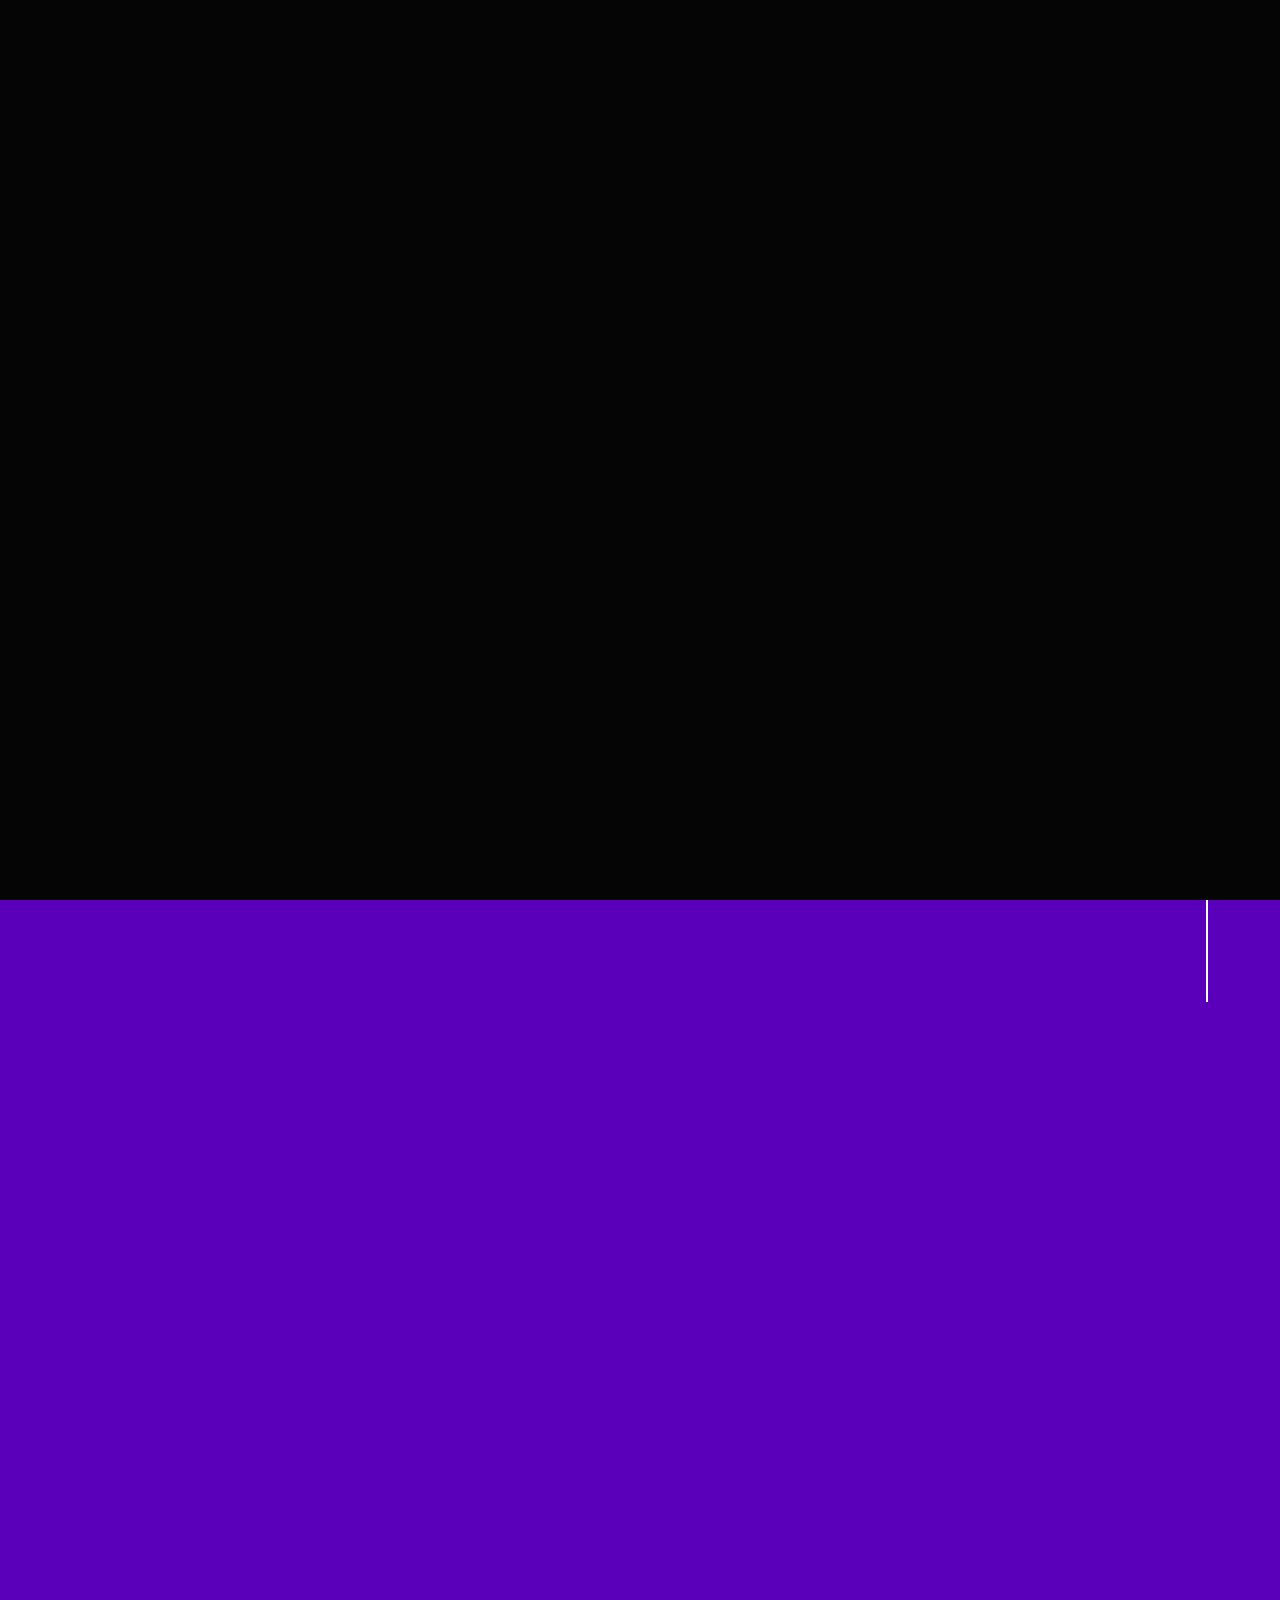
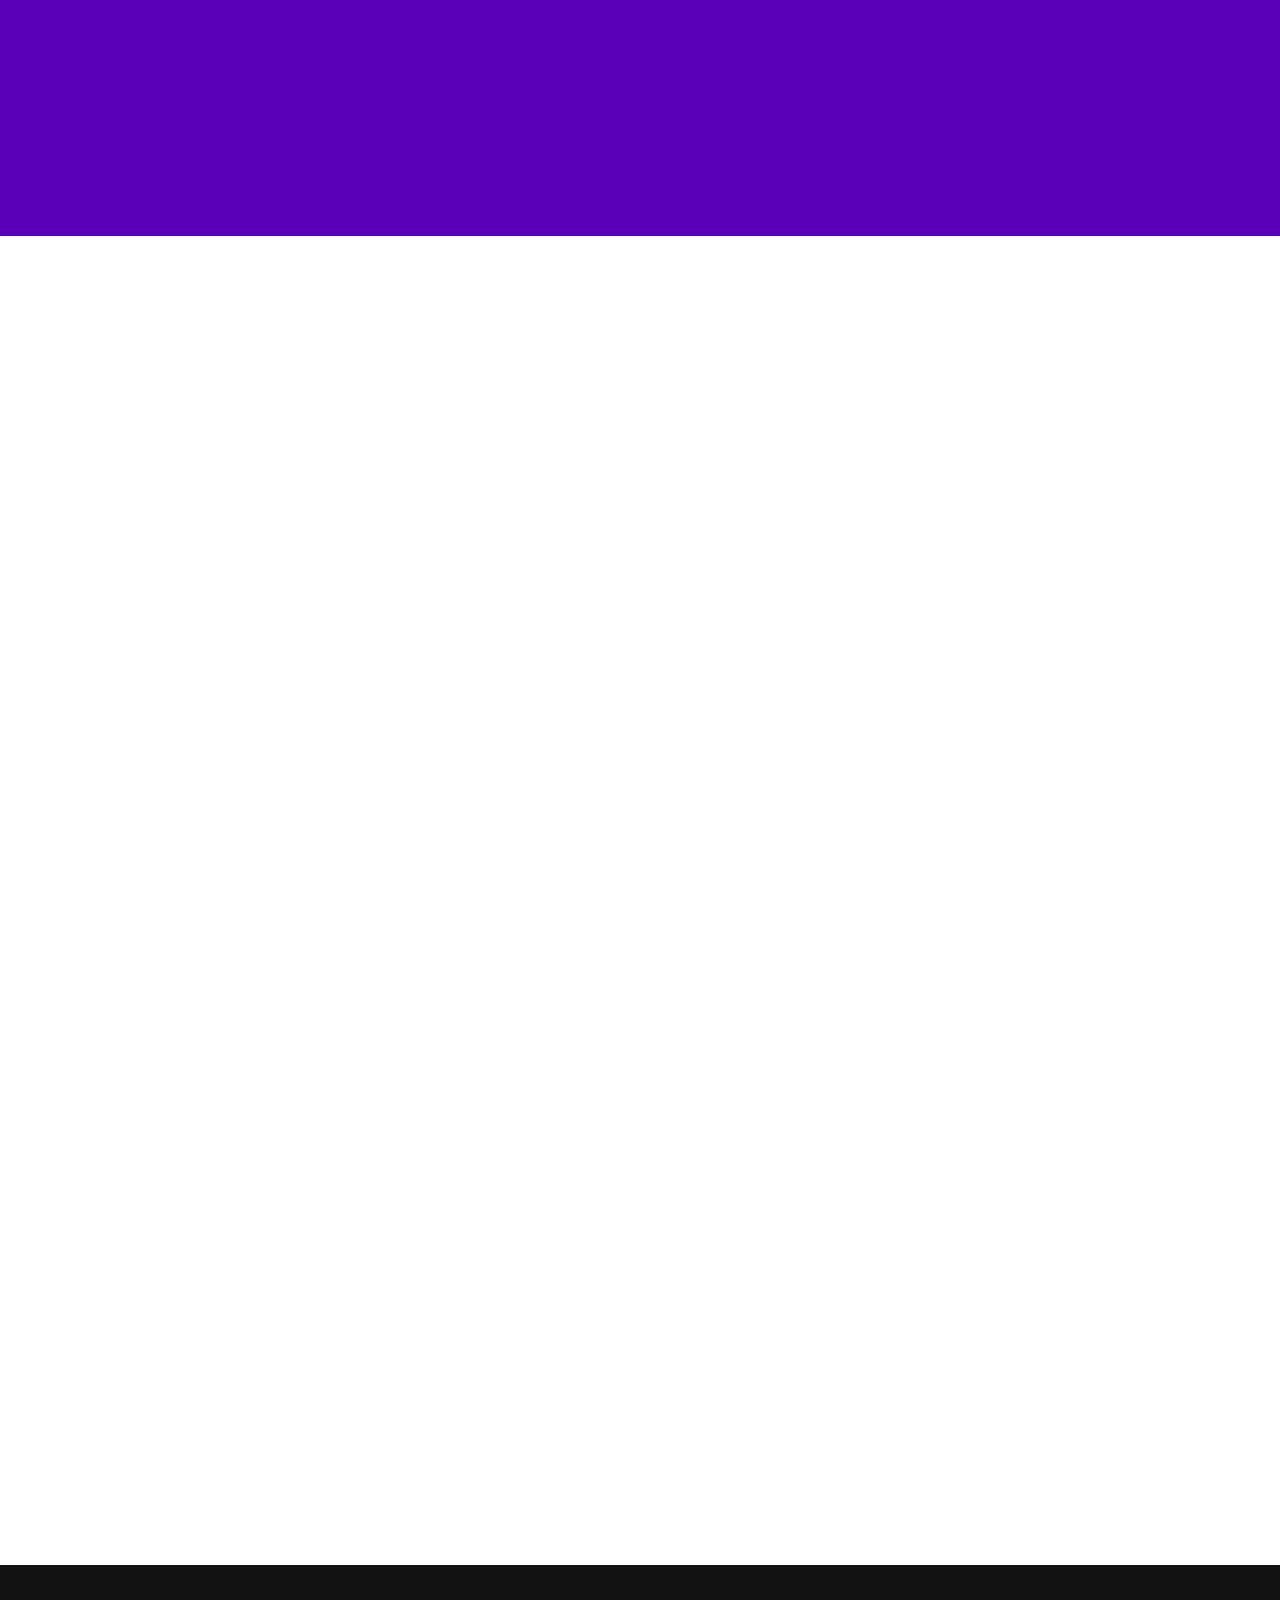
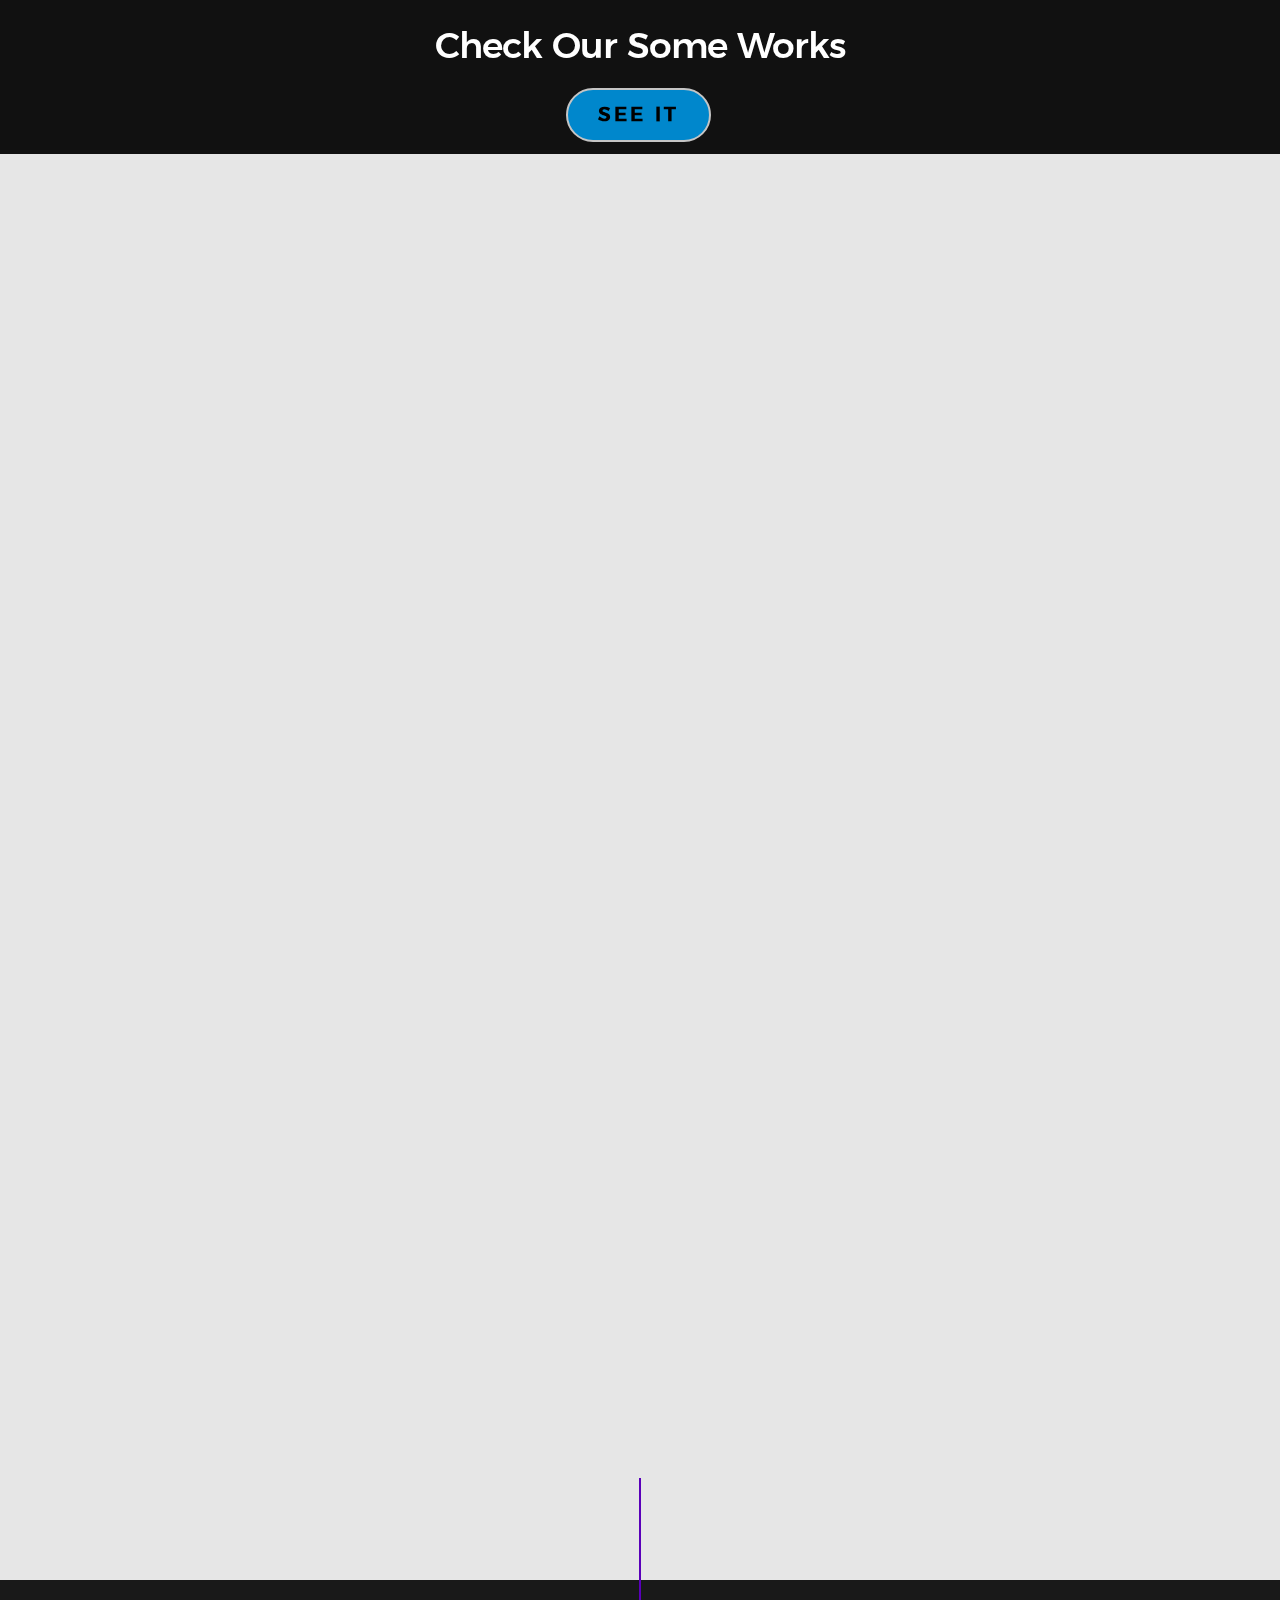
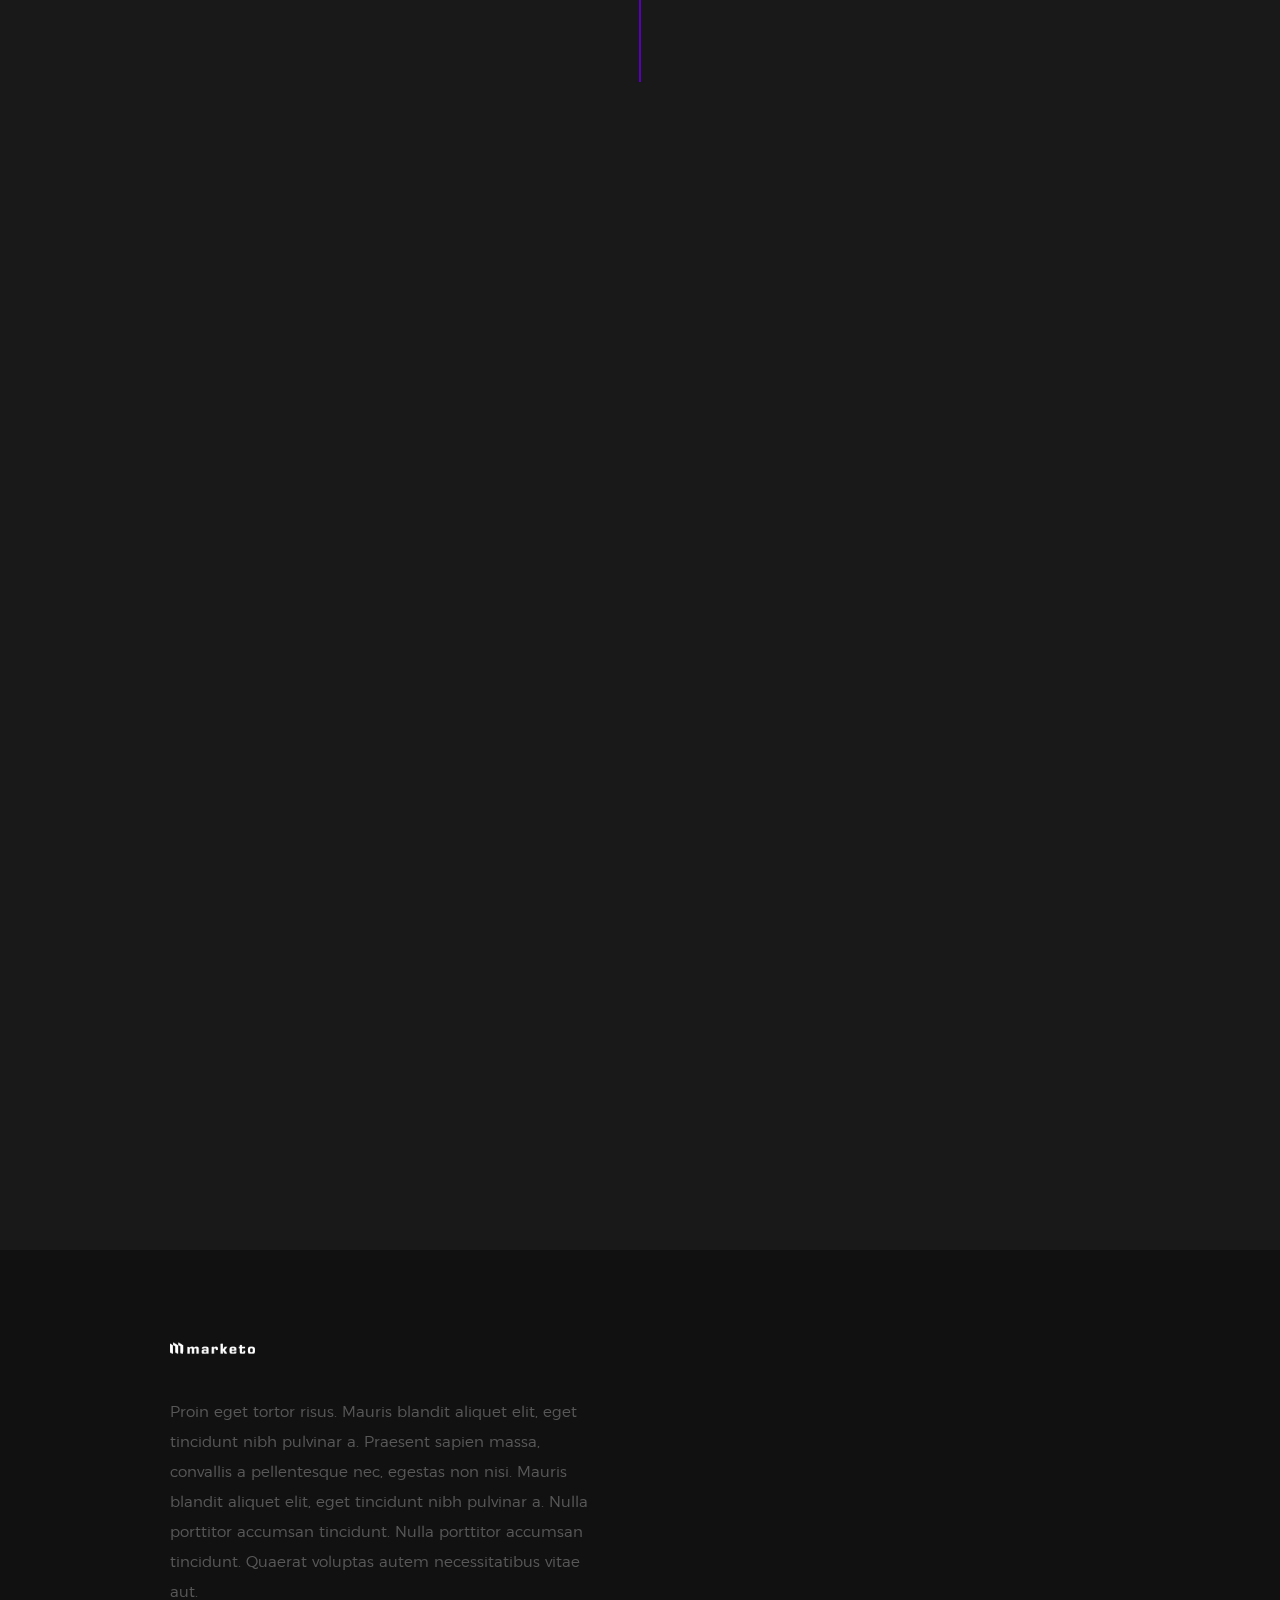
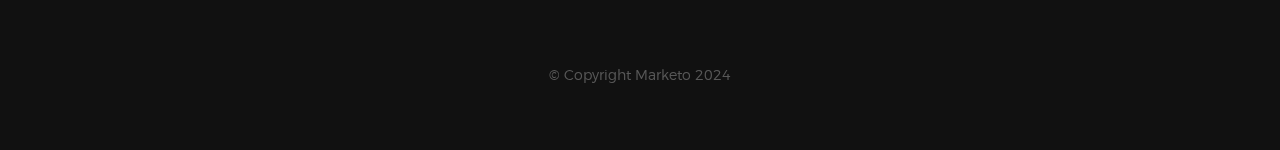
<file: index.html>
<!DOCTYPE html>
<!--[if lt IE 9 ]><html class="no-js oldie" lang="en"> <![endif]-->
<!--[if IE 9 ]><html class="no-js oldie ie9" lang="en"> <![endif]-->
<!--[if (gte IE 9)|!(IE)]><!-->
<html class="no-js" lang="en">
<!--<![endif]-->

<head>

    <!--- basic page needs
    ================================================== -->
    <meta charset="utf-8">
    <title>Marketo</title>
    <meta name="description" content="">
    <meta name="author" content="">

    <!-- mobile specific metas
    ================================================== -->
    <meta name="viewport" content="width=device-width, initial-scale=1">

    <!-- CSS
    ================================================== -->
    <link rel="stylesheet" href="css/base.css">
    <link rel="stylesheet" href="css/vendor.css">
    <link rel="stylesheet" href="css/main.css">

    <!-- script
    ================================================== -->
    <script src="js/modernizr.js"></script>
    <script src="js/pace.min.js"></script>

    <!-- favicons
    ================================================== -->
    <link rel="shortcut icon" href="favcon.ico" type="image/x-icon">
    <link rel="icon" href="favcon.ico" type="image/x-icon">

</head>

<body id="top">

    <!-- header
    ================================================== -->
    <header class="s-header">

        <div class="header-logo">
            <a class="site-logo" href="index.html">
                <img src="images/logo.png" alt="Homepage">
            </a>
        </div>

        <nav class="header-nav">

            <a href="#0" class="header-nav__close" title="close"><span>Close</span></a>

            <div class="header-nav__content">
                <h3>Navigation</h3>
                
                <ul class="header-nav__list">
                    <li class="current"><a class="smoothscroll"  href="#home" title="home">Home</a></li>
                    <li><a class="smoothscroll"  href="#about" title="about">About</a></li>
                    <li><a class="smoothscroll"  href="#services" title="services">Services</a></li>
                    <li><a class="smoothscroll"  href="#see_work" title="see_work">Works</a></li>
                    <li><a class="smoothscroll"  href="#clients" title="clients">Clients</a></li>
                    <li><a class="smoothscroll"  href="#contact" title="contact">Contact</a></li>
                </ul>
    
                <p>Welcome to Marketo  We are a creative group <br>
                    of people who design <br>
                    influential brands and <br>
                    digital experiences.</p>
    
                <ul class="header-nav__social">
                    <li>
                        <a href="https://www.instagram.com/marketo_flyfox/" target="_blank"><i class="fa fa-facebook"></i></a>
                    </li>
                    <li>
                        <a href="https://www.instagram.com/marketo_flyfox/" target="_blank"><i class="fa fa-twitter"></i></a>
                    </li>
                    <li>
                        <a href="https://www.instagram.com/marketo_flyfox/" target="_blank"><i class="fa fa-instagram"></i></a>
                    </li>
                </ul>

            </div> <!-- end header-nav__content -->

        </nav>  <!-- end header-nav -->

        <a class="header-menu-toggle" href="#0">
            <span class="header-menu-text">Menu</span>
            <span class="header-menu-icon"></span>
        </a>

    </header> <!-- end s-header -->


    <!-- home
    ================================================== -->
    <section id="home" class="s-home target-section" data-parallax="scroll" data-image-src="images/hero-bg-1.jpg" data-natural-width=3000 data-natural-height=2000 data-position-y=center>

        <div class="overlay"></div>
        <div class="shadow-overlay"></div>

        <div class="home-content">

            <div class="row home-content__main">

                <h3>Welcome to Marketo</h3>

                <h1>
                    We are a creative group <br>
                    of people who design <br>
                    influential brands and <br>
                    digital experiences.
                </h1>

                <div class="home-content__buttons">
                    <a href="#contact" class="smoothscroll btn btn--stroke">
                        Start a Project
                    </a>
                    <a href="#about" class="smoothscroll btn btn--stroke">
                        More About Us
                    </a>
                </div>

            </div>

            <div class="home-content__scroll">
                <a href="#about" class="scroll-link smoothscroll">
                    <span>Scroll Down</span>
                </a>
            </div>

            <div class="home-content__line"></div>

        </div> <!-- end home-content -->


        <ul class="home-social">
            <li>
                <a href="https://www.instagram.com/marketo_flyfox/" target="_blank"><i class="fa fa-facebook" aria-hidden="true"></i><span>Facebook</span></a>
            </li>
            <li>
                <a href="https://www.instagram.com/marketo_flyfox/" target="_blank"><i class="fa fa-twitter" aria-hidden="true"></i><span>Twiiter</span></a>
            </li>
            <li>
                <a href="https://www.instagram.com/marketo_flyfox/" target="_blank"><i class="fa fa-instagram" aria-hidden="true"></i><span>Instagram</span></a>
            </li>
        </ul> 
        <!-- end home-social -->

    </section> <!-- end s-home -->


    <!-- about
    ================================================== -->
    <section id='about' class="s-about">

        <div class="row section-header has-bottom-sep" data-aos="fade-up">
            <div class="col-full">
                <h3 class="subhead subhead--dark">Hello There</h3>
                <h1 class="display-1 display-1--light">We Are Marketo</h1>
            </div>
        </div> <!-- end section-header -->

        <div class="row about-desc" data-aos="fade-up">
            <div class="col-full">
                <p>
                Lorem ipsum dolor sit amet, consectetur adipisicing elit, 
                sed do eiusmod tempor incididunt ut labore et dolore magna aliqua. 
                Ut enim ad minim veniam, quis nostrud exercitation ullamco laboris nisi 
                ut aliquip ex ea commodo consequat. Duis aute irure dolor in reprehenderit 
                in voluptate velit esse cillum dolore eu fugiat nulla pariatur. Excepteur 
                sint occaecat cupidatat non proident, sunt in culpa qui officia deserunt. 
                </p>
            </div>
        </div> <!-- end about-desc -->

        <div class="row about-stats stats block-1-4 block-m-1-2 block-mob-full" data-aos="fade-up">
                
            <!--<div class="col-block stats__col ">
                <div class="stats__count">127</div>
                <h5>Awards Received</h5>
            </div>
            <div class="col-block stats__col">
                <div class="stats__count">1505</div>
                <h5>Cups of Coffee</h5>
            </div>-->
            <div class="col-block stats__col">
                <div class="stats__count">109</div>
                <h5>Projects Completed</h5>
            </div>
            <div class="col-block stats__col">
                <div class="stats__count">102</div>
                <h5>Happy Clients</h5> 
            </div>

        </div> <!-- end about-stats -->

        <div class="about__line"></div>

    </section> <!-- end s-about -->


    <!-- services
    ================================================== -->
    <section id='services' class="s-services">

        <div class="row section-header has-bottom-sep" data-aos="fade-up">
            <div class="col-full">
                <h3 class="subhead">What We Do</h3>
                <h1 class="display-2">We’ve got everything you need to launch and grow your business</h1>
            </div>
        </div> <!-- end section-header -->

        <div class="row services-list block-1-2 block-tab-full">

            <div class="col-block service-item" data-aos="fade-up">
                <div class="service-icon">
                    <i class="icon-paint-brush"></i>
                </div>
                <div class="service-text">
                    <h3 class="h2">Brand Identity</h3>
                    <p>Nemo cupiditate ab quibusdam quaerat impedit magni. Earum suscipit ipsum laudantium. 
                    Quo delectus est. Maiores voluptas ab sit natus veritatis ut. Debitis nulla cumque veritatis.
                    Sunt suscipit voluptas ipsa in tempora esse soluta sint.
                    </p>
                </div>
            </div>

            <div class="col-block service-item" data-aos="fade-up">
                <div class="service-icon">
                    <i class="icon-group"></i>
                </div>
                <div class="service-text">
                    <h3 class="h2">Graphic Design</h3>
                    <p>Nemo cupiditate ab quibusdam quaerat impedit magni. Earum suscipit ipsum laudantium. 
                    Quo delectus est. Maiores voluptas ab sit natus veritatis ut. Debitis nulla cumque veritatis.
                    Sunt suscipit voluptas ipsa in tempora esse soluta sint.
                    </p>
                </div>
            </div>

            <div class="col-block service-item" data-aos="fade-up">
                <div class="service-icon">
                    <i class="icon-megaphone"></i>
                </div>  
                <div class="service-text">
                    <h3 class="h2">Marketing</h3>
                    <p>Nemo cupiditate ab quibusdam quaerat impedit magni. Earum suscipit ipsum laudantium. 
                    Quo delectus est. Maiores voluptas ab sit natus veritatis ut. Debitis nulla cumque veritatis.
                    Sunt suscipit voluptas ipsa in tempora esse soluta sint.
                    </p>
                </div>
            </div>

            <div class="col-block service-item" data-aos="fade-up">
                <div class="service-icon">
                    <i class="icon-earth"></i>
                </div>
                <div class="service-text">
                    <h3 class="h2">Social Media Accound handiling</h3>
                    <p>Nemo cupiditate ab quibusdam quaerat impedit magni. Earum suscipit ipsum laudantium. 
                    Quo delectus est. Maiores voluptas ab sit natus veritatis ut. Debitis nulla cumque veritatis.
                    Sunt suscipit voluptas ipsa in tempora esse soluta sint.
                    </p>
                </div>
            </div>

            <div class="col-block service-item" data-aos="fade-up">
                <div class="service-icon">
                    <i class="icon-cube"></i>
                </div>
                <div class="service-text">
                    <h3 class="h2">Degital Ads</h3>
                    <p>Nemo cupiditate ab quibusdam quaerat impedit magni. Earum suscipit ipsum laudantium. 
                    Quo delectus est. Maiores voluptas ab sit natus veritatis ut. Debitis nulla cumque veritatis.
                    Sunt suscipit voluptas ipsa in tempora esse soluta sint.
                    </p>
                </div>
            </div>
    
            <div class="col-block service-item" data-aos="fade-up">
                <div class="service-icon"><i class="icon-lego-block"></i></div>
                <div class="service-text">
                    <h3 class="h2">Web Development</h3>
                    <p>Nemo cupiditate ab quibusdam quaerat impedit magni. Earum suscipit ipsum laudantium. 
                    Quo delectus est. Maiores voluptas ab sit natus veritatis ut. Debitis nulla cumque veritatis.
                    Sunt suscipit voluptas ipsa in tempora esse soluta sint.
                    </p>
                </div>
            </div>

        </div> <!-- end services-list -->

    </section> <!-- end s-services -->


    <!-- works
    ==================================================
    <section id='works' class="s-works">

        <div class="intro-wrap">
                
            <div class="row section-header has-bottom-sep light-sep" data-aos="fade-up">
                <div class="col-full">
                    <h3 class="subhead">Recent Works</h3>
                    <h1 class="display-2 display-2--light">We love what we do, check out some of our latest works</h1>
                </div>
            </div>

        </div>

        <div class="row works-content">
            <div class="col-full masonry-wrap">
                <div class="masonry">
    
                    <div class="masonry__brick" data-aos="fade-up">
                        <div class="item-folio">
                                
                            <div class="item-folio__thumb">
                                <a href="images/portfolio/gallery/g-shutterbug.jpg" class="thumb-link" title="Shutterbug" data-size="1050x700">
                                    <img src="images/portfolio/lady-shutterbug.jpg" 
                                         srcset="images/portfolio/lady-shutterbug.jpg 1x, images/portfolio/lady-shutterbug@2x.jpg 2x" alt="">
                                </a>
                            </div>
    
                            <div class="item-folio__text">
                                <h3 class="item-folio__title">
                                    Shutterbug
                                </h3>
                                <p class="item-folio__cat">
                                    Branding
                                </p>
                            </div>
    
                            <a href="https://www.behance.net/" class="item-folio__project-link" title="Project link">
                                <i class="icon-link"></i>
                            </a>
    
                            <div class="item-folio__caption">
                                <p>Vero molestiae sed aut natus excepturi. Et tempora numquam. Temporibus iusto quo.Unde dolorem corrupti neque nisi.</p>
                            </div>
    
                        </div>
                    </div>

                    <div class="masonry__brick" data-aos="fade-up">
                        <div class="item-folio">
                                
                            <div class="item-folio__thumb">
                                <a href="images/portfolio/gallery/g-woodcraft.jpg" class="thumb-link" title="Woodcraft" data-size="1050x700">
                                    <img src="images/portfolio/woodcraft.jpg" 
                                         srcset="images/portfolio/woodcraft.jpg 1x, images/portfolio/woodcraft@2x.jpg 2x" alt="">
                                </a>
                            </div>
    
                            <div class="item-folio__text">
                                <h3 class="item-folio__title">
                                    Woodcraft
                                </h3>
                                <p class="item-folio__cat">
                                    Web Design
                                </p>
                            </div>
    
                            <a href="https://www.behance.net/" class="item-folio__project-link" title="Project link">
                                <i class="icon-link"></i>
                            </a>
    
                            <div class="item-folio__caption">
                                <p>Vero molestiae sed aut natus excepturi. Et tempora numquam. Temporibus iusto quo.Unde dolorem corrupti neque nisi.</p>
                            </div>
    
                        </div>
                    </div>
    
                    <div class="masonry__brick" data-aos="fade-up">
                        <div class="item-folio">
                                
                            <div class="item-folio__thumb">
                                <a href="images/portfolio/gallery/g-beetle.jpg" class="thumb-link" title="The Beetle Car" data-size="1050x700">
                                    <img src="images/portfolio/the-beetle.jpg"
                                         srcset="images/portfolio/the-beetle.jpg 1x, images/portfolio/the-beetle@2x.jpg 2x" alt="">
                                </a>
                            </div>
    
                            <div class="item-folio__text">
                                <h3 class="item-folio__title">
                                    The Beetle
                                </h3>
                                <p class="item-folio__cat">
                                    Web Development
                                </p>
                            </div>
    
                            <a href="https://www.behance.net/" class="item-folio__project-link" title="Project link">
                                <i class="icon-link"></i>
                            </a>
    
                            <div class="item-folio__caption">
                                <p>Vero molestiae sed aut natus excepturi. Et tempora numquam. Temporibus iusto quo.Unde dolorem corrupti neque nisi.</p>
                            </div>
    
                        </div>
                    </div>
    
                    <div class="masonry__brick" data-aos="fade-up">
                        <div class="item-folio">
                                
                            <div class="item-folio__thumb">
                                <a href="images/portfolio/gallery/g-grow-green.jpg" class="thumb-link" title="Grow Green" data-size="1050x700">
                                    <img src="images/portfolio/grow-green.jpg" 
                                         srcset="images/portfolio/grow-green.jpg 1x, images/portfolio/grow-green@2x.jpg 2x" alt="">
                                </a>
                            </div>
    
                            <div class="item-folio__text">
                                <h3 class="item-folio__title">
                                    Grow Green
                                </h3>
                                <p class="item-folio__cat">
                                    Branding
                                </p>
                            </div>
    
                            <a href="https://www.behance.net/" class="item-folio__project-link" title="Project link">
                                <i class="icon-link"></i>
                            </a>
    
                            <div class="item-folio__caption">
                                <p>Vero molestiae sed aut natus excepturi. Et tempora numquam. Temporibus iusto quo.Unde dolorem corrupti neque nisi.</p>
                            </div>
    
                        </div>
                    </div> 
                    <div class="masonry__brick" data-aos="fade-up">
                        <div class="item-folio">
                                
                            <div class="item-folio__thumb">
                                <a href="images/portfolio/gallery/g-guitarist.jpg" class="thumb-link" title="Guitarist" data-size="1050x700">
                                    <img src="images/portfolio/guitarist.jpg" 
                                         srcset="images/portfolio/guitarist.jpg 1x, images/portfolio/guitarist@2x.jpg 2x" alt="">
                                </a>
                            </div>
    
                            <div class="item-folio__text">
                                <h3 class="item-folio__title">
                                    Guitarist
                                </h3>
                                <p class="item-folio__cat">
                                    Web Design
                                </p>
                            </div>
    
                            <a href="https://www.behance.net/" class="item-folio__project-link" title="Project link">
                                <i class="icon-link"></i>
                            </a>
    
                            <div class="item-folio__caption">
                                <p>Vero molestiae sed aut natus excepturi. Et tempora numquam. Temporibus iusto quo.Unde dolorem corrupti neque nisi.</p>
                            </div>
    
                        </div>
                    </div> 
                    <div class="masonry__brick" data-aos="fade-up">
                        <div class="item-folio">
                                
                            <div class="item-folio__thumb">
                                <a href="images/portfolio/gallery/g-palmeira.jpg" class="thumb-link" title="Palmeira" data-size="1050x700">
                                    <img src="images/portfolio/palmeira.jpg"
                                         srcset="images/portfolio/palmeira.jpg 1x, images/portfolio/palmeira@2x.jpg 2x" alt="">
                                </a>
                            </div>
    
                            <div class="item-folio__text">
                                <h3 class="item-folio__title">
                                    Palmeira
                                </h3>
                                <p class="item-folio__cat">
                                    Web Design
                                </p>
                            </div>
    
                            <a href="https://www.behance.net/" class="item-folio__project-link" title="Project link">
                                <i class="icon-link"></i>
                            </a>
    
                            <div class="item-folio__caption">
                                <p>Vero molestiae sed aut natus excepturi. Et tempora numquam. Temporibus iusto quo.Unde dolorem corrupti neque nisi.</p>
                            </div>
    
                        </div>
                    </div> 

                </div> 
            </div>
        </div>

    </section>  end s-works -->

    <!-- see our work -->
    <section id="see_work">
    <div class="see_work_link">
        <h1 align="center">Check Our Some Works</h1>
    </div>
    <div class="see_work_link_button" align="center">
        <a href="gallary/indexgal.html"><button type="button">See It</button></a>
    </div>
    </section>


    <!-- clients
    ================================================== -->
    <section id="clients" class="s-clients">

        <div class="row section-header" data-aos="fade-up">
            <div class="col-full">
                <h3 class="subhead">Our Clients</h3>
                <h1 class="display-2">Glint has been honored to
                partner up with these clients</h1>
            </div>
        </div> <!-- end section-header -->

        <div class="row clients-outer" data-aos="fade-up">
            <div class="col-full">
                <div class="clients">
                    
                    <a href="#0" title="" class="clients__slide"><img src="images/clients/apple.png" /></a>
                    <a href="#0" title="" class="clients__slide"><img src="images/clients/atom.png" /></a>
                    <a href="#0" title="" class="clients__slide"><img src="images/clients/blackberry.png" /></a>
                    <a href="#0" title="" class="clients__slide"><img src="images/clients/dropbox.png" /></a>
                    <a href="#0" title="" class="clients__slide"><img src="images/clients/envato.png" /></a>
                    <a href="#0" title="" class="clients__slide"><img src="images/clients/firefox.png" /></a>
                    <a href="#0" title="" class="clients__slide"><img src="images/clients/joomla.png" /></a>
                    <a href="#0" title="" class="clients__slide"><img src="images/clients/magento.png" /></a>
                     
                </div> <!-- end clients -->
            </div> <!-- end col-full -->
        </div> <!-- end clients-outer -->

        <div class="row clients-testimonials" data-aos="fade-up">
            <div class="col-full">
                <div class="testimonials">

                    <div class="testimonials__slide">

                        <p>Qui ipsam temporibus quisquam vel. Maiores eos cumque distinctio nam accusantium ipsum. 
                        Laudantium quia consequatur molestias delectus culpa facere hic dolores aperiam. Accusantium quos qui praesentium corpori.
                        Excepturi nam cupiditate culpa doloremque deleniti repellat.</p>

                        <img src="images/avatars/user-01.jpg" alt="Author image" class="testimonials__avatar">
                        <div class="testimonials__info">
                            <span class="testimonials__name">Tim Cook</span> 
                            <span class="testimonials__pos">CEO, Apple</span>
                        </div>

                    </div>

                    <div class="testimonials__slide">
                        
                        <p>Excepturi nam cupiditate culpa doloremque deleniti repellat. Veniam quos repellat voluptas animi adipisci.
                        Nisi eaque consequatur. Quasi voluptas eius distinctio. Atque eos maxime. Qui ipsam temporibus quisquam vel.</p>

                        <img src="images/avatars/user-05.jpg" alt="Author image" class="testimonials__avatar">
                        <div class="testimonials__info">
                            <span class="testimonials__name">Sundar Pichai</span> 
                            <span class="testimonials__pos">CEO, Google</span>
                        </div>

                    </div>

                    <div class="testimonials__slide">
                        
                        <p>Repellat dignissimos libero. Qui sed at corrupti expedita voluptas odit. Nihil ea quia nesciunt. Ducimus aut sed ipsam.  
                        Autem eaque officia cum exercitationem sunt voluptatum accusamus. Quasi voluptas eius distinctio.</p>

                        <img src="images/avatars/user-02.jpg" alt="Author image" class="testimonials__avatar">
                        <div class="testimonials__info">
                            <span class="testimonials__name">Satya Nadella</span> 
                            <span class="testimonials__pos">CEO, Microsoft</span>
                        </div>

                    </div>

                </div><!-- end testimonials -->
                
            </div> <!-- end col-full -->
        </div> <!-- end client-testimonials -->

    </section> <!-- end s-clients -->


    <!-- contact
    ================================================== -->
    <section id="contact" class="s-contact">

        <div class="overlay"></div>
        <div class="contact__line"></div>

        <div class="row section-header" data-aos="fade-up">
            <div class="col-full">
                <h3 class="subhead">Contact Us</h3>
                <h1 class="display-2 display-2--light">Reach out for a new project or just say hello</h1>
            </div>
        </div>

        <div class="row contact-content" data-aos="fade-up">
            
            <div class="contact-primary">

                <h3 class="h6">Send Us A Message</h3>

                <form name="contactForm" id="contactForm" method="post" action="" novalidate="novalidate">
                    <fieldset>
    
                    <div class="form-field">
                        <input name="contactName" type="text" id="contactName" placeholder="Your Name" value="" minlength="2" required="" aria-required="true" class="full-width">
                    </div>
                    <div class="form-field">
                        <input name="contactEmail" type="email" id="contactEmail" placeholder="Your Email" value="" required="" aria-required="true" class="full-width">
                    </div>
                    <div class="form-field">
                        <input name="contactSubject" type="text" id="contactSubject" placeholder="Subject" value="" class="full-width">
                    </div>
                    <div class="form-field">
                        <textarea name="contactMessage" id="contactMessage" placeholder="Your Message" rows="10" cols="50" required="" aria-required="true" class="full-width"></textarea>
                    </div>
                    <div class="form-field">
                        <button class="full-width btn--primary">Submit</button>
                        <div class="submit-loader">
                            <div class="text-loader">Sending...</div>
                            <div class="s-loader">
                                <div class="bounce1"></div>
                                <div class="bounce2"></div>
                                <div class="bounce3"></div>
                            </div>
                        </div>
                    </div>
    
                    </fieldset>
                </form>

                <!-- contact-warning -->
                <div class="message-warning">
                    Something went wrong. Please try again.
                </div> 
            
                <!-- contact-success -->
                <div class="message-success">
                    Your message was sent, thank you!<br>
                </div>

            </div> <!-- end contact-primary -->

            <div class="contact-secondary">
                <div class="contact-info">

                    <h3 class="h6 hide-on-fullwidth">Contact Info</h3>

                    <div class="cinfo">
                        <h5>Where to Find Us</h5>
                        <p>
                            Punnathara<br>
                           Ayarkunnam<br>
                            94043 US
                        </p>
                    </div>

                    <div class="cinfo">
                        <h5>Email Us At</h5>
                        <p>
                            contact@glintsite.com
                        </p>
                    </div>

                    <div class="cinfo">
                        <h5>Call Us At</h5>
                        <p>
                            Phone: (+63) 555 1212<br>
                        </p>
                    </div>

                    <ul class="contact-social">
                        <li>
                            <a href="#"><i class="fa fa-facebook" aria-hidden="true"></i></a>
                        </li>
                        <li>
                            <a href="#"><i class="fa fa-twitter" aria-hidden="true"></i></a>
                        </li>
                        <li>
                            <a href="#"><i class="fa fa-instagram" aria-hidden="true"></i></a>
                        </li>
                        <li>
                            <a href="#"><i class="fa fa-behance" aria-hidden="true"></i></a>
                        </li>
                        <li>
                            <a href="#"><i class="fa fa-dribbble" aria-hidden="true"></i></a>
                        </li>
                    </ul> <!-- end contact-social -->

                </div> <!-- end contact-info -->
            </div> <!-- end contact-secondary -->

        </div> <!-- end contact-content -->

    </section> <!-- end s-contact -->


    <!-- footer
    ================================================== -->
    <footer>

        <div class="row footer-main">

            <div class="col-six tab-full left footer-desc">

                <div class="footer-logo"></div>
                Proin eget tortor risus. Mauris blandit aliquet elit, eget tincidunt nibh pulvinar a. Praesent sapien massa, convallis a pellentesque nec, egestas non nisi. Mauris blandit aliquet elit, eget tincidunt nibh pulvinar a. Nulla porttitor accumsan tincidunt. Nulla porttitor accumsan tincidunt. Quaerat voluptas autem necessitatibus vitae aut.

            </div>

            <!--<div class="col-six tab-full right footer-subscribe">

                <h4>Get Notified</h4>
                <p>Quia quo qui sed odit. Quaerat voluptas autem necessitatibus vitae aut non alias sed quia. Ut itaque enim optio ut excepturi deserunt iusto porro.</p>

                <div class="subscribe-form">
                    <form id="mc-form" class="group" novalidate="true">
                        <input type="email" value="" name="EMAIL" class="email" id="mc-email" placeholder="Email Address" required="">
                        <input type="submit" name="subscribe" value="Subscribe">
                        <label for="mc-email" class="subscribe-message"></label>
                    </form>
                </div>

            </div>-->

        </div> <!-- end footer-main -->

        <div class="row footer-bottom">

            <div class="col-twelve">
                <div class="copyright">
                    <span>© Copyright Marketo 2024</span> 
                    <!--<span>Site Template by <a href="https://www.colorlib.com/">Colorlib</a></span>-->	
                </div>

                <div class="go-top">
                    <a class="smoothscroll" title="Back to Top" href="#top"><i class="icon-arrow-up" aria-hidden="true"></i></a>
                </div>
            </div>

        </div> <!-- end footer-bottom -->

    </footer> <!-- end footer -->


    <!-- photoswipe background
    ================================================== -->
    <div aria-hidden="true" class="pswp" role="dialog" tabindex="-1">

        <div class="pswp__bg"></div>
        <div class="pswp__scroll-wrap">

            <div class="pswp__container">
                <div class="pswp__item"></div>
                <div class="pswp__item"></div>
                <div class="pswp__item"></div>
            </div>

            <div class="pswp__ui pswp__ui--hidden">
                <div class="pswp__top-bar">
                    <div class="pswp__counter"></div><button class="pswp__button pswp__button--close" title="Close (Esc)"></button> <button class="pswp__button pswp__button--share" title=
                    "Share"></button> <button class="pswp__button pswp__button--fs" title="Toggle fullscreen"></button> <button class="pswp__button pswp__button--zoom" title=
                    "Zoom in/out"></button>
                    <div class="pswp__preloader">
                        <div class="pswp__preloader__icn">
                            <div class="pswp__preloader__cut">
                                <div class="pswp__preloader__donut"></div>
                            </div>
                        </div>
                    </div>
                </div>
                <div class="pswp__share-modal pswp__share-modal--hidden pswp__single-tap">
                    <div class="pswp__share-tooltip"></div>
                </div><button class="pswp__button pswp__button--arrow--left" title="Previous (arrow left)"></button> <button class="pswp__button pswp__button--arrow--right" title=
                "Next (arrow right)"></button>
                <div class="pswp__caption">
                    <div class="pswp__caption__center"></div>
                </div>
            </div>

        </div>

    </div> <!-- end photoSwipe background -->


    <!-- preloader
    ================================================== -->
    <div id="preloader">
        <div id="loader">
            <div class="line-scale-pulse-out">
                <div></div>
                <div></div>
                <div></div>
                <div></div>
                <div></div>
            </div>
        </div>
    </div>


    <!-- Java Script
    ================================================== -->
    <script src="js/jquery-3.2.1.min.js"></script>
    <script src="js/plugins.js"></script>
    <script src="js/main.js"></script>

</body>

</html>
</file>
<file: css/base.css>
/* =================================================================== 
 *
 *  Glint v1.0 Base Stylesheet
 *  11-20-2017
 *  ------------------------------------------------------------------
 *
 *  TOC:
 *  # imports 
 *  # normalize
 *  # basic/base setup styles
 *      ## Media
 *      ## Typography resets 
 *      ## links
 *      ## inputs
 *  # grid
 *      ## medium size devices
 *      ## tablets
 *      ## mobile devices
 *      ## small mobile devices
 *  # block grids
 *      ## medium size devices
 *      ## tablets
 *      ## mobile devices
 *      ## small mobile devices
 *  # MISC
 *
 * =================================================================== */


/* ===================================================================
 * # imports 
 *
 * ------------------------------------------------------------------- */
@import url("font-awesome/css/font-awesome.min.css");
@import url("micons/micons.css");
@import url("fonts.css");


/* ===================================================================
 * # normalize
 * normalize.css v5.0.0 | MIT License | 
 * github.com/necolas/normalize.css
 *
 * ------------------------------------------------------------------- */
html {
    font-family: sans-serif;
    line-height: 1.15;
    -ms-text-size-adjust: 100%;
    -webkit-text-size-adjust: 100%;
}

body {
    margin: 0;
}

article,
aside,
footer,
header,
nav,
section {
    display: block;
}

h1 {
    font-size: 2em;
    margin: 0.67em 0;
}

figcaption,
figure,
main {
    display: block;
}

figure {
    margin: 1em 40px;
}

hr {
    box-sizing: content-box;
    height: 0;
    overflow: visible;
}

pre {
    font-family: monospace, monospace;
    font-size: 1em;
}

a {
    background-color: transparent;
    -webkit-text-decoration-skip: objects;
}

a:active,
a:hover {
    outline-width: 0;
}

abbr[title] {
    border-bottom: none;
    text-decoration: underline;
    text-decoration: underline dotted;
}

b,
strong {
    font-weight: inherit;
}

b,
strong {
    font-weight: bolder;
}

code,
kbd,
samp {
    font-family: monospace, monospace;
    font-size: 1em;
}

dfn {
    font-style: italic;
}

mark {
    background-color: #ff0;
    color: #000;
}

small {
    font-size: 80%;
}

sub,
sup {
    font-size: 75%;
    line-height: 0;
    position: relative;
    vertical-align: baseline;
}

sub {
    bottom: -0.25em;
}

sup {
    top: -0.5em;
}

audio,
video {
    display: inline-block;
}

audio:not([controls]) {
    display: none;
    height: 0;
}

img {
    border-style: none;
}

svg:not(:root) {
    overflow: hidden;
}

button,
input,
optgroup,
select,
textarea {
    font-family: sans-serif;
    font-size: 100%;
    line-height: 1.15;
    margin: 0;
}

button,
input {
    overflow: visible;
}

button,
select {
    text-transform: none;
}

button,
html [type="button"],
[type="reset"],
[type="submit"] {
    -webkit-appearance: button;
}

button::-moz-focus-inner,
[type="button"]::-moz-focus-inner,
[type="reset"]::-moz-focus-inner,
[type="submit"]::-moz-focus-inner {
    border-style: none;
    padding: 0;
}

button:-moz-focusring,
[type="button"]:-moz-focusring,
[type="reset"]:-moz-focusring,
[type="submit"]:-moz-focusring {
    outline: 1px dotted ButtonText;
}

fieldset {
    border: 1px solid #c0c0c0;
    margin: 0 2px;
    padding: 0.35em 0.625em 0.75em;
}

legend {
    box-sizing: border-box;
    color: inherit;
    display: table;
    max-width: 100%;
    padding: 0;
    white-space: normal;
}

progress {
    display: inline-block;
    vertical-align: baseline;
}

textarea {
    overflow: auto;
}

[type="checkbox"],
[type="radio"] {
    box-sizing: border-box;
    padding: 0;
}

[type="number"]::-webkit-inner-spin-button,
[type="number"]::-webkit-outer-spin-button {
    height: auto;
}

[type="search"] {
    -webkit-appearance: textfield;
    outline-offset: -2px;
}

[type="search"]::-webkit-search-cancel-button,
[type="search"]::-webkit-search-decoration {
    -webkit-appearance: none;
}

::-webkit-file-upload-button {
    -webkit-appearance: button;
    font: inherit;
}

details,
menu {
    display: block;
}

summary {
    display: list-item;
}

canvas {
    display: inline-block;
}

template {
    display: none;
}

[hidden] {
    display: none;
}


/* ===================================================================
 * # basic/base setup styles
 *
 * ------------------------------------------------------------------- */
html {
    font-size: 62.5%;
    box-sizing: border-box;
}

*,
*::before,
*::after {
    box-sizing: inherit;
}

body {
    font-weight: normal;
    line-height: 1;
    word-wrap: break-word;
    text-rendering: optimizeLegibility;
    -webkit-overflow-scrolling: touch;
    -webkit-text-size-adjust: none;
}

body,
input,
button {
    -moz-osx-font-smoothing: grayscale;
    -webkit-font-smoothing: antialiased;
}


/* ------------------------------------------------------------------- 
 * ## Media
 * ------------------------------------------------------------------- */
img,
video {
    max-width: 100%;
    height: auto;
}


/* ------------------------------------------------------------------- 
 * ## Typography resets 
 * ------------------------------------------------------------------- */
div,
dl,
dt,
dd,
ul,
ol,
li,
h1,
h2,
h3,
h4,
h5,
h6,
pre,
form,
p,
blockquote,
th,
td {
    margin: 0;
    padding: 0;
}

h1,
h2,
h3,
h4,
h5,
h6 {
    -webkit-font-smoothing: auto;
    -webkit-font-smoothing: antialiased;
    -webkit-font-variant-ligatures: common-ligatures;
    -moz-font-variant-ligatures: common-ligatures;
    font-variant-ligatures: common-ligatures;
    text-rendering: optimizeLegibility;
}

em,
i {
    font-style: italic;
    line-height: inherit;
}

strong,
b {
    font-weight: bold;
    line-height: inherit;
}

small {
    font-size: 60%;
    line-height: inherit;
}

ol,
ul {
    list-style: none;
}

li {
    display: block;
}


/* ------------------------------------------------------------------- 
 * ## links 
 * ------------------------------------------------------------------- */
a {
    text-decoration: none;
    line-height: inherit;
}

a img {
    border: none;
}


/* ------------------------------------------------------------------- 
 * ## inputs 
 * ------------------------------------------------------------------- */
fieldset {
    margin: 0;
    padding: 0;
}

input[type="email"],
input[type="number"],
input[type="search"],
input[type="text"],
input[type="tel"],
input[type="url"],
input[type="password"],
textarea {
    -webkit-appearance: none;
    -moz-appearance: none;
    -ms-appearance: none;
    -o-appearance: none;
    appearance: none;
}


/* ===================================================================
 * # grid
 *
 * ------------------------------------------------------------------- */
.row {
    width: 94%;
    max-width: 1200px;
    margin: 0 auto;
}

.row:after {
    content: "";
    display: table;
    clear: both;
}

.row .row {
    width: auto;
    max-width: none;
    margin-left: -20px;
    margin-right: -20px;
}


/* column blocks
 * -------------------------------------- */
[class*="col-"] {
    float: left;
    padding: 0 20px;
}

[class*="col-"]+[class*="col-"].end {
    float: right;
}


/* column width classes 
 * -------------------------------------- */
.col-one {
    width: 8.33333%;
}

.col-two,
.col-1-6 {
    width: 16.66667%;
}

.col-three,
.col-1-4 {
    width: 25%;
}

.col-four,
.col-1-3 {
    width: 33.33333%;
}

.col-five {
    width: 41.66667%;
}

.col-six,
.col-1-2 {
    width: 50%;
}

.col-seven {
    width: 58.33333%;
}

.col-eight,
.col-2-3 {
    width: 66.66667%;
}

.col-nine,
.col-3-4 {
    width: 75%;
}

.col-ten,
.col-5-6 {
    width: 83.33333%;
}

.col-eleven {
    width: 91.66667%;
}

.col-twelve,
.col-full {
    width: 100%;
}


/* ------------------------------------------------------------------- 
 * ## medium size devices
 * ------------------------------------------------------------------- */
@media only screen and (max-width: 1200px) {
    .row .row {
        margin-left: -15px;
        margin-right: -15px;
    }
    [class*="col-"] {
        padding: 0 15px;
    }
    .md-two,
    .md-1-6 {
        width: 16.66667%;
    }
    .md-one {
        width: 8.33333%;
    }
    .md-three,
    .md-1-4 {
        width: 25%;
    }
    .md-four,
    .md-1-3 {
        width: 33.33333%;
    }
    .md-five {
        width: 41.66667%;
    }
    .md-six,
    .md-1-2 {
        width: 50%;
    }
    .md-seven {
        width: 58.33333%;
    }
    .md-eight,
    .md-2-3 {
        width: 66.66667%;
    }
    .md-nine,
    .md-3-4 {
        width: 75%;
    }
    .md-ten,
    .md-5-6 {
        width: 83.33333%;
    }
    .md-eleven {
        width: 91.66667%;
    }
    .md-twelve,
    .md-full {
        width: 100%;
    }
}


/* ------------------------------------------------------------------- 
 * ## tablets
 * ------------------------------------------------------------------- */
@media only screen and (max-width: 800px) {
    .row {
        width: 90%;
    }
    .tab-1-4 {
        width: 25%;
    }
    .tab-1-3 {
        width: 33.33333%;
    }
    .tab-1-2 {
        width: 50%;
    }
    .tab-2-3 {
        width: 66.66667%;
    }
    .tab-3-4 {
        width: 75%;
    }
    .tab-full {
        width: 100%;
    }
}


/* ------------------------------------------------------------------- 
 * ## mobile devices
 * ------------------------------------------------------------------- */
@media only screen and (max-width: 600px) {
    .row {
        width: auto;
        padding-left: 25px;
        padding-right: 25px;
    }
    .row .row {
        margin-left: -10px;
        margin-right: -10px;
    }
    [class*="col-"] {
        padding: 0 10px;
    }
    .mob-1-4 {
        width: 25%;
    }
    .mob-1-3 {
        width: 33.33333%;
    }
    .mob-1-2 {
        width: 50%;
    }
    .mob-2-3 {
        width: 66.66667%;
    }
    .mob-3-4 {
        width: 75%;
    }
    .mob-full {
        width: 100%;
    }
}


/* ------------------------------------------------------------------- 
 * ## small mobile devices
 * ------------------------------------------------------------------- */

/* stack columns on small mobile devices
 * ------------------------------------------------------------------- */

@media only screen and (max-width: 400px) {
    .row .row {
        padding-left: 0;
        padding-right: 0;
        margin-left: 0;
        margin-right: 0;
    }
    [class*="col-"] {
        width: 100% !important;
        float: none !important;
        clear: both !important;
        margin-left: 0;
        margin-right: 0;
        padding: 0;
    }
    [class*="col-"]+[class*="col-"].end {
        float: none;
    }
}


/* ===================================================================
 * # block grids
 * ------------------------------------------------------------------- */

/*   Equally-sized columns define at row level
 * ------------------------------------------------------------------- */
[class*="block-"]:after {
    content: "";
    display: table;
    clear: both;
}

.block-1-6 .col-block {
    width: 16.66667%;
}

.block-1-5 .col-block {
    width: 20%;
}

.block-1-4 .col-block {
    width: 25%;
}

.block-1-3 .col-block {
    width: 33.33333%;
}

.block-1-2 .col-block {
    width: 50%;
}


/**
 * Clearing for block grid columns. Allow columns with 
 * different heights to align properly.
 */

.block-1-6 .col-block:nth-child(6n+1),
.block-1-5 .col-block:nth-child(5n+1),
.block-1-4 .col-block:nth-child(4n+1),
.block-1-3 .col-block:nth-child(3n+1),
.block-1-2 .col-block:nth-child(2n+1) {
    clear: both;
}


/* ------------------------------------------------------------------- 
 * ## medium size devices
 * ------------------------------------------------------------------- */
@media only screen and (max-width: 1200px) {
    .block-m-1-6 .col-block {
        width: 16.66667%;
    }
    .block-m-1-5 .col-block {
        width: 20%;
    }
    .block-m-1-4 .col-block {
        width: 25%;
    }
    .block-m-1-3 .col-block {
        width: 33.33333%;
    }
    .block-m-1-2 .col-block {
        width: 50%;
    }
    .block-m-full .col-block {
        width: 100%;
        clear: both;
    }
    [class*="block-m-"] .col-block:nth-child(n) {
        clear: none;
    }
    .block-m-1-6 .col-block:nth-child(6n+1),
    .block-m-1-5 .col-block:nth-child(5n+1),
    .block-m-1-4 .col-block:nth-child(4n+1),
    .block-m-1-3 .col-block:nth-child(3n+1),
    .block-m-1-2 .col-block:nth-child(2n+1) {
        clear: both;
    }
}


/* ------------------------------------------------------------------- 
 * ## tablets
 * ------------------------------------------------------------------- */
@media only screen and (max-width: 800px) {
    .block-tab-1-6 .col-block {
        width: 16.66667%;
    }
    .block-tab-1-5 .col-block {
        width: 20%;
    }
    .block-tab-1-4 .col-block {
        width: 25%;
    }
    .block-tab-1-3 .col-block {
        width: 33.33333%;
    }
    .block-tab-1-2 .col-block {
        width: 50%;
    }
    .block-tab-full .col-block {
        width: 100%;
        clear: both;
    }
    [class*="block-tab-"] .col-block:nth-child(n) {
        clear: none;
    }
    .block-tab-1-6 .col-block:nth-child(6n+1),
    .block-tab-1-6 .col-block:nth-child(5n+1),
    .block-tab-1-4 .col-block:nth-child(4n+1),
    .block-tab-1-3 .col-block:nth-child(3n+1),
    .block-tab-1-2 .col-block:nth-child(2n+1) {
        clear: both;
    }
}


/* ------------------------------------------------------------------- 
 * ## mobile devices
 * ------------------------------------------------------------------- */
@media only screen and (max-width: 600px) {
    .block-mob-1-6 .col-block {
        width: 16.66667%;
    }
    .block-mob-1-5 .col-block {
        width: 20%;
    }
    .block-mob-1-4 .col-block {
        width: 25%;
    }
    .block-mob-1-3 .col-block {
        width: 33.33333%;
    }
    .block-mob-1-2 .col-block {
        width: 50%;
    }
    .block-mob-full .col-block {
        width: 100%;
        clear: both;
    }
    [class*="block-mob-"] .col-block:nth-child(n) {
        clear: none;
    }
    .block-mob-1-6 .col-block:nth-child(6n+1),
    .block-mob-1-5 .col-block:nth-child(5n+1),
    .block-mob-1-4 .col-block:nth-child(4n+1),
    .block-mob-1-3 .col-block:nth-child(3n+1),
    .block-mob-1-2 .col-block:nth-child(2n+1) {
        clear: both;
    }
}


/* ------------------------------------------------------------------- 
 * ## small mobile devices
 * ------------------------------------------------------------------- */

/* stack columns on small mobile devices
 * ------------------------------------------------------------------- */

@media only screen and (max-width: 400px) {
    .stack .col-block {
        width: 100% !important;
        float: none !important;
        clear: both !important;
        margin-left: 0;
        margin-right: 0;
    }
}


/* ===================================================================
 * # MISC
 *
 * ------------------------------------------------------------------- */
.group:after {
    content: "";
    display: table;
    clear: both;
}


/* Misc Helper Styles
 * -------------------------------------- */
.is-hidden {
    display: none;
}

.is-invisible {
    visibility: hidden;
}

.antialiased {
    -webkit-font-smoothing: antialiased;
    -moz-osx-font-smoothing: grayscale;
}

.overflow-hidden {
    overflow: hidden;
}

.remove-bottom {
    margin-bottom: 0;
}

.half-bottom {
    margin-bottom: 1.5rem !important;
}

.add-bottom {
    margin-bottom: 3rem !important;
}

.no-border {
    border: none;
}

.full-width {
    width: 100%;
}

.text-center {
    text-align: center;
}

.text-left {
    text-align: left;
}

.text-right {
    text-align: right;
}

.pull-left {
    float: left;
}

.pull-right {
    float: right;
}

.align-center {
    margin-left: auto;
    margin-right: auto;
    text-align: center;
}


/*# sourceMappingURL=base.css.map */
</file>
<file: css/vendor.css>
/* =================================================================== 
 *
 *  Glint v1.0 Vendor/Third Party CSS 
 *  11-20-2017
 *  ------------------------------------------------------------------
 *
 *  TOC:
 *  # animate on scroll
 *  # slick slider
 *  # photoswipe
 *  # photoSwipe skin
 *
 * =================================================================== */


/* ===================================================================
 * # animate on scroll 
 * https://michalsnik.github.io/aos/
 *
 * ------------------------------------------------------------------- */
[data-aos][data-aos][data-aos-duration='50'], body[data-aos-duration='50'] [data-aos] {
    transition-duration: 50ms;
}

[data-aos][data-aos][data-aos-delay='50'], body[data-aos-delay='50'] [data-aos] {
    transition-delay: 0;
}

[data-aos][data-aos][data-aos-delay='50'].aos-animate, body[data-aos-delay='50'] [data-aos].aos-animate {
    transition-delay: 50ms;
}

[data-aos][data-aos][data-aos-duration='100'], body[data-aos-duration='100'] [data-aos] {
    transition-duration: .1s;
}

[data-aos][data-aos][data-aos-delay='100'], body[data-aos-delay='100'] [data-aos] {
    transition-delay: 0;
}

[data-aos][data-aos][data-aos-delay='100'].aos-animate, body[data-aos-delay='100'] [data-aos].aos-animate {
    transition-delay: .1s;
}

[data-aos][data-aos][data-aos-duration='150'], body[data-aos-duration='150'] [data-aos] {
    transition-duration: .15s;
}

[data-aos][data-aos][data-aos-delay='150'], body[data-aos-delay='150'] [data-aos] {
    transition-delay: 0;
}

[data-aos][data-aos][data-aos-delay='150'].aos-animate, body[data-aos-delay='150'] [data-aos].aos-animate {
    transition-delay: .15s;
}

[data-aos][data-aos][data-aos-duration='200'], body[data-aos-duration='200'] [data-aos] {
    transition-duration: .2s;
}

[data-aos][data-aos][data-aos-delay='200'], body[data-aos-delay='200'] [data-aos] {
    transition-delay: 0;
}

[data-aos][data-aos][data-aos-delay='200'].aos-animate, body[data-aos-delay='200'] [data-aos].aos-animate {
    transition-delay: .2s;
}

[data-aos][data-aos][data-aos-duration='250'], body[data-aos-duration='250'] [data-aos] {
    transition-duration: .25s;
}

[data-aos][data-aos][data-aos-delay='250'], body[data-aos-delay='250'] [data-aos] {
    transition-delay: 0;
}

[data-aos][data-aos][data-aos-delay='250'].aos-animate, body[data-aos-delay='250'] [data-aos].aos-animate {
    transition-delay: .25s;
}

[data-aos][data-aos][data-aos-duration='300'], body[data-aos-duration='300'] [data-aos] {
    transition-duration: .3s;
}

[data-aos][data-aos][data-aos-delay='300'], body[data-aos-delay='300'] [data-aos] {
    transition-delay: 0;
}

[data-aos][data-aos][data-aos-delay='300'].aos-animate, body[data-aos-delay='300'] [data-aos].aos-animate {
    transition-delay: .3s;
}

[data-aos][data-aos][data-aos-duration='350'], body[data-aos-duration='350'] [data-aos] {
    transition-duration: .35s;
}

[data-aos][data-aos][data-aos-delay='350'], body[data-aos-delay='350'] [data-aos] {
    transition-delay: 0;
}

[data-aos][data-aos][data-aos-delay='350'].aos-animate, body[data-aos-delay='350'] [data-aos].aos-animate {
    transition-delay: .35s;
}

[data-aos][data-aos][data-aos-duration='400'], body[data-aos-duration='400'] [data-aos] {
    transition-duration: .4s;
}

[data-aos][data-aos][data-aos-delay='400'], body[data-aos-delay='400'] [data-aos] {
    transition-delay: 0;
}

[data-aos][data-aos][data-aos-delay='400'].aos-animate, body[data-aos-delay='400'] [data-aos].aos-animate {
    transition-delay: .4s;
}

[data-aos][data-aos][data-aos-duration='450'], body[data-aos-duration='450'] [data-aos] {
    transition-duration: .45s;
}

[data-aos][data-aos][data-aos-delay='450'], body[data-aos-delay='450'] [data-aos] {
    transition-delay: 0;
}

[data-aos][data-aos][data-aos-delay='450'].aos-animate, body[data-aos-delay='450'] [data-aos].aos-animate {
    transition-delay: .45s;
}

[data-aos][data-aos][data-aos-duration='500'], body[data-aos-duration='500'] [data-aos] {
    transition-duration: .5s;
}

[data-aos][data-aos][data-aos-delay='500'], body[data-aos-delay='500'] [data-aos] {
    transition-delay: 0;
}

[data-aos][data-aos][data-aos-delay='500'].aos-animate, body[data-aos-delay='500'] [data-aos].aos-animate {
    transition-delay: .5s;
}

[data-aos][data-aos][data-aos-duration='550'], body[data-aos-duration='550'] [data-aos] {
    transition-duration: .55s;
}

[data-aos][data-aos][data-aos-delay='550'], body[data-aos-delay='550'] [data-aos] {
    transition-delay: 0;
}

[data-aos][data-aos][data-aos-delay='550'].aos-animate, body[data-aos-delay='550'] [data-aos].aos-animate {
    transition-delay: .55s;
}

[data-aos][data-aos][data-aos-duration='600'], body[data-aos-duration='600'] [data-aos] {
    transition-duration: .6s;
}

[data-aos][data-aos][data-aos-delay='600'], body[data-aos-delay='600'] [data-aos] {
    transition-delay: 0;
}

[data-aos][data-aos][data-aos-delay='600'].aos-animate, body[data-aos-delay='600'] [data-aos].aos-animate {
    transition-delay: .6s;
}

[data-aos][data-aos][data-aos-duration='650'], body[data-aos-duration='650'] [data-aos] {
    transition-duration: .65s;
}

[data-aos][data-aos][data-aos-delay='650'], body[data-aos-delay='650'] [data-aos] {
    transition-delay: 0;
}

[data-aos][data-aos][data-aos-delay='650'].aos-animate, body[data-aos-delay='650'] [data-aos].aos-animate {
    transition-delay: .65s;
}

[data-aos][data-aos][data-aos-duration='700'], body[data-aos-duration='700'] [data-aos] {
    transition-duration: .7s;
}

[data-aos][data-aos][data-aos-delay='700'], body[data-aos-delay='700'] [data-aos] {
    transition-delay: 0;
}

[data-aos][data-aos][data-aos-delay='700'].aos-animate, body[data-aos-delay='700'] [data-aos].aos-animate {
    transition-delay: .7s;
}

[data-aos][data-aos][data-aos-duration='750'], body[data-aos-duration='750'] [data-aos] {
    transition-duration: .75s;
}

[data-aos][data-aos][data-aos-delay='750'], body[data-aos-delay='750'] [data-aos] {
    transition-delay: 0;
}

[data-aos][data-aos][data-aos-delay='750'].aos-animate, body[data-aos-delay='750'] [data-aos].aos-animate {
    transition-delay: .75s;
}

[data-aos][data-aos][data-aos-duration='800'], body[data-aos-duration='800'] [data-aos] {
    transition-duration: .8s;
}

[data-aos][data-aos][data-aos-delay='800'], body[data-aos-delay='800'] [data-aos] {
    transition-delay: 0;
}

[data-aos][data-aos][data-aos-delay='800'].aos-animate, body[data-aos-delay='800'] [data-aos].aos-animate {
    transition-delay: .8s;
}

[data-aos][data-aos][data-aos-duration='850'], body[data-aos-duration='850'] [data-aos] {
    transition-duration: .85s;
}

[data-aos][data-aos][data-aos-delay='850'], body[data-aos-delay='850'] [data-aos] {
    transition-delay: 0;
}

[data-aos][data-aos][data-aos-delay='850'].aos-animate, body[data-aos-delay='850'] [data-aos].aos-animate {
    transition-delay: .85s;
}

[data-aos][data-aos][data-aos-duration='900'], body[data-aos-duration='900'] [data-aos] {
    transition-duration: .9s;
}

[data-aos][data-aos][data-aos-delay='900'], body[data-aos-delay='900'] [data-aos] {
    transition-delay: 0;
}

[data-aos][data-aos][data-aos-delay='900'].aos-animate, body[data-aos-delay='900'] [data-aos].aos-animate {
    transition-delay: .9s;
}

[data-aos][data-aos][data-aos-duration='950'], body[data-aos-duration='950'] [data-aos] {
    transition-duration: .95s;
}

[data-aos][data-aos][data-aos-delay='950'], body[data-aos-delay='950'] [data-aos] {
    transition-delay: 0;
}

[data-aos][data-aos][data-aos-delay='950'].aos-animate, body[data-aos-delay='950'] [data-aos].aos-animate {
    transition-delay: .95s;
}

[data-aos][data-aos][data-aos-duration='1000'], body[data-aos-duration='1000'] [data-aos] {
    transition-duration: 1s;
}

[data-aos][data-aos][data-aos-delay='1000'], body[data-aos-delay='1000'] [data-aos] {
    transition-delay: 0;
}

[data-aos][data-aos][data-aos-delay='1000'].aos-animate, body[data-aos-delay='1000'] [data-aos].aos-animate {
    transition-delay: 1s;
}

[data-aos][data-aos][data-aos-duration='1050'], body[data-aos-duration='1050'] [data-aos] {
    transition-duration: 1.05s;
}

[data-aos][data-aos][data-aos-delay='1050'], body[data-aos-delay='1050'] [data-aos] {
    transition-delay: 0;
}

[data-aos][data-aos][data-aos-delay='1050'].aos-animate, body[data-aos-delay='1050'] [data-aos].aos-animate {
    transition-delay: 1.05s;
}

[data-aos][data-aos][data-aos-duration='1100'], body[data-aos-duration='1100'] [data-aos] {
    transition-duration: 1.1s;
}

[data-aos][data-aos][data-aos-delay='1100'], body[data-aos-delay='1100'] [data-aos] {
    transition-delay: 0;
}

[data-aos][data-aos][data-aos-delay='1100'].aos-animate, body[data-aos-delay='1100'] [data-aos].aos-animate {
    transition-delay: 1.1s;
}

[data-aos][data-aos][data-aos-duration='1150'], body[data-aos-duration='1150'] [data-aos] {
    transition-duration: 1.15s;
}

[data-aos][data-aos][data-aos-delay='1150'], body[data-aos-delay='1150'] [data-aos] {
    transition-delay: 0;
}

[data-aos][data-aos][data-aos-delay='1150'].aos-animate, body[data-aos-delay='1150'] [data-aos].aos-animate {
    transition-delay: 1.15s;
}

[data-aos][data-aos][data-aos-duration='1200'], body[data-aos-duration='1200'] [data-aos] {
    transition-duration: 1.2s;
}

[data-aos][data-aos][data-aos-delay='1200'], body[data-aos-delay='1200'] [data-aos] {
    transition-delay: 0;
}

[data-aos][data-aos][data-aos-delay='1200'].aos-animate, body[data-aos-delay='1200'] [data-aos].aos-animate {
    transition-delay: 1.2s;
}

[data-aos][data-aos][data-aos-duration='1250'], body[data-aos-duration='1250'] [data-aos] {
    transition-duration: 1.25s;
}

[data-aos][data-aos][data-aos-delay='1250'], body[data-aos-delay='1250'] [data-aos] {
    transition-delay: 0;
}

[data-aos][data-aos][data-aos-delay='1250'].aos-animate, body[data-aos-delay='1250'] [data-aos].aos-animate {
    transition-delay: 1.25s;
}

[data-aos][data-aos][data-aos-duration='1300'], body[data-aos-duration='1300'] [data-aos] {
    transition-duration: 1.3s;
}

[data-aos][data-aos][data-aos-delay='1300'], body[data-aos-delay='1300'] [data-aos] {
    transition-delay: 0;
}

[data-aos][data-aos][data-aos-delay='1300'].aos-animate, body[data-aos-delay='1300'] [data-aos].aos-animate {
    transition-delay: 1.3s;
}

[data-aos][data-aos][data-aos-duration='1350'], body[data-aos-duration='1350'] [data-aos] {
    transition-duration: 1.35s;
}

[data-aos][data-aos][data-aos-delay='1350'], body[data-aos-delay='1350'] [data-aos] {
    transition-delay: 0;
}

[data-aos][data-aos][data-aos-delay='1350'].aos-animate, body[data-aos-delay='1350'] [data-aos].aos-animate {
    transition-delay: 1.35s;
}

[data-aos][data-aos][data-aos-duration='1400'], body[data-aos-duration='1400'] [data-aos] {
    transition-duration: 1.4s;
}

[data-aos][data-aos][data-aos-delay='1400'], body[data-aos-delay='1400'] [data-aos] {
    transition-delay: 0;
}

[data-aos][data-aos][data-aos-delay='1400'].aos-animate, body[data-aos-delay='1400'] [data-aos].aos-animate {
    transition-delay: 1.4s;
}

[data-aos][data-aos][data-aos-duration='1450'], body[data-aos-duration='1450'] [data-aos] {
    transition-duration: 1.45s;
}

[data-aos][data-aos][data-aos-delay='1450'], body[data-aos-delay='1450'] [data-aos] {
    transition-delay: 0;
}

[data-aos][data-aos][data-aos-delay='1450'].aos-animate, body[data-aos-delay='1450'] [data-aos].aos-animate {
    transition-delay: 1.45s;
}

[data-aos][data-aos][data-aos-duration='1500'], body[data-aos-duration='1500'] [data-aos] {
    transition-duration: 1.5s;
}

[data-aos][data-aos][data-aos-delay='1500'], body[data-aos-delay='1500'] [data-aos] {
    transition-delay: 0;
}

[data-aos][data-aos][data-aos-delay='1500'].aos-animate, body[data-aos-delay='1500'] [data-aos].aos-animate {
    transition-delay: 1.5s;
}

[data-aos][data-aos][data-aos-duration='1550'], body[data-aos-duration='1550'] [data-aos] {
    transition-duration: 1.55s;
}

[data-aos][data-aos][data-aos-delay='1550'], body[data-aos-delay='1550'] [data-aos] {
    transition-delay: 0;
}

[data-aos][data-aos][data-aos-delay='1550'].aos-animate, body[data-aos-delay='1550'] [data-aos].aos-animate {
    transition-delay: 1.55s;
}

[data-aos][data-aos][data-aos-duration='1600'], body[data-aos-duration='1600'] [data-aos] {
    transition-duration: 1.6s;
}

[data-aos][data-aos][data-aos-delay='1600'], body[data-aos-delay='1600'] [data-aos] {
    transition-delay: 0;
}

[data-aos][data-aos][data-aos-delay='1600'].aos-animate, body[data-aos-delay='1600'] [data-aos].aos-animate {
    transition-delay: 1.6s;
}

[data-aos][data-aos][data-aos-duration='1650'], body[data-aos-duration='1650'] [data-aos] {
    transition-duration: 1.65s;
}

[data-aos][data-aos][data-aos-delay='1650'], body[data-aos-delay='1650'] [data-aos] {
    transition-delay: 0;
}

[data-aos][data-aos][data-aos-delay='1650'].aos-animate, body[data-aos-delay='1650'] [data-aos].aos-animate {
    transition-delay: 1.65s;
}

[data-aos][data-aos][data-aos-duration='1700'], body[data-aos-duration='1700'] [data-aos] {
    transition-duration: 1.7s;
}

[data-aos][data-aos][data-aos-delay='1700'], body[data-aos-delay='1700'] [data-aos] {
    transition-delay: 0;
}

[data-aos][data-aos][data-aos-delay='1700'].aos-animate, body[data-aos-delay='1700'] [data-aos].aos-animate {
    transition-delay: 1.7s;
}

[data-aos][data-aos][data-aos-duration='1750'], body[data-aos-duration='1750'] [data-aos] {
    transition-duration: 1.75s;
}

[data-aos][data-aos][data-aos-delay='1750'], body[data-aos-delay='1750'] [data-aos] {
    transition-delay: 0;
}

[data-aos][data-aos][data-aos-delay='1750'].aos-animate, body[data-aos-delay='1750'] [data-aos].aos-animate {
    transition-delay: 1.75s;
}

[data-aos][data-aos][data-aos-duration='1800'], body[data-aos-duration='1800'] [data-aos] {
    transition-duration: 1.8s;
}

[data-aos][data-aos][data-aos-delay='1800'], body[data-aos-delay='1800'] [data-aos] {
    transition-delay: 0;
}

[data-aos][data-aos][data-aos-delay='1800'].aos-animate, body[data-aos-delay='1800'] [data-aos].aos-animate {
    transition-delay: 1.8s;
}

[data-aos][data-aos][data-aos-duration='1850'], body[data-aos-duration='1850'] [data-aos] {
    transition-duration: 1.85s;
}

[data-aos][data-aos][data-aos-delay='1850'], body[data-aos-delay='1850'] [data-aos] {
    transition-delay: 0;
}

[data-aos][data-aos][data-aos-delay='1850'].aos-animate, body[data-aos-delay='1850'] [data-aos].aos-animate {
    transition-delay: 1.85s;
}

[data-aos][data-aos][data-aos-duration='1900'], body[data-aos-duration='1900'] [data-aos] {
    transition-duration: 1.9s;
}

[data-aos][data-aos][data-aos-delay='1900'], body[data-aos-delay='1900'] [data-aos] {
    transition-delay: 0;
}

[data-aos][data-aos][data-aos-delay='1900'].aos-animate, body[data-aos-delay='1900'] [data-aos].aos-animate {
    transition-delay: 1.9s;
}

[data-aos][data-aos][data-aos-duration='1950'], body[data-aos-duration='1950'] [data-aos] {
    transition-duration: 1.95s;
}

[data-aos][data-aos][data-aos-delay='1950'], body[data-aos-delay='1950'] [data-aos] {
    transition-delay: 0;
}

[data-aos][data-aos][data-aos-delay='1950'].aos-animate, body[data-aos-delay='1950'] [data-aos].aos-animate {
    transition-delay: 1.95s;
}

[data-aos][data-aos][data-aos-duration='2000'], body[data-aos-duration='2000'] [data-aos] {
    transition-duration: 2s;
}

[data-aos][data-aos][data-aos-delay='2000'], body[data-aos-delay='2000'] [data-aos] {
    transition-delay: 0;
}

[data-aos][data-aos][data-aos-delay='2000'].aos-animate, body[data-aos-delay='2000'] [data-aos].aos-animate {
    transition-delay: 2s;
}

[data-aos][data-aos][data-aos-duration='2050'], body[data-aos-duration='2050'] [data-aos] {
    transition-duration: 2.05s;
}

[data-aos][data-aos][data-aos-delay='2050'], body[data-aos-delay='2050'] [data-aos] {
    transition-delay: 0;
}

[data-aos][data-aos][data-aos-delay='2050'].aos-animate, body[data-aos-delay='2050'] [data-aos].aos-animate {
    transition-delay: 2.05s;
}

[data-aos][data-aos][data-aos-duration='2100'], body[data-aos-duration='2100'] [data-aos] {
    transition-duration: 2.1s;
}

[data-aos][data-aos][data-aos-delay='2100'], body[data-aos-delay='2100'] [data-aos] {
    transition-delay: 0;
}

[data-aos][data-aos][data-aos-delay='2100'].aos-animate, body[data-aos-delay='2100'] [data-aos].aos-animate {
    transition-delay: 2.1s;
}

[data-aos][data-aos][data-aos-duration='2150'], body[data-aos-duration='2150'] [data-aos] {
    transition-duration: 2.15s;
}

[data-aos][data-aos][data-aos-delay='2150'], body[data-aos-delay='2150'] [data-aos] {
    transition-delay: 0;
}

[data-aos][data-aos][data-aos-delay='2150'].aos-animate, body[data-aos-delay='2150'] [data-aos].aos-animate {
    transition-delay: 2.15s;
}

[data-aos][data-aos][data-aos-duration='2200'], body[data-aos-duration='2200'] [data-aos] {
    transition-duration: 2.2s;
}

[data-aos][data-aos][data-aos-delay='2200'], body[data-aos-delay='2200'] [data-aos] {
    transition-delay: 0;
}

[data-aos][data-aos][data-aos-delay='2200'].aos-animate, body[data-aos-delay='2200'] [data-aos].aos-animate {
    transition-delay: 2.2s;
}

[data-aos][data-aos][data-aos-duration='2250'], body[data-aos-duration='2250'] [data-aos] {
    transition-duration: 2.25s;
}

[data-aos][data-aos][data-aos-delay='2250'], body[data-aos-delay='2250'] [data-aos] {
    transition-delay: 0;
}

[data-aos][data-aos][data-aos-delay='2250'].aos-animate, body[data-aos-delay='2250'] [data-aos].aos-animate {
    transition-delay: 2.25s;
}

[data-aos][data-aos][data-aos-duration='2300'], body[data-aos-duration='2300'] [data-aos] {
    transition-duration: 2.3s;
}

[data-aos][data-aos][data-aos-delay='2300'], body[data-aos-delay='2300'] [data-aos] {
    transition-delay: 0;
}

[data-aos][data-aos][data-aos-delay='2300'].aos-animate, body[data-aos-delay='2300'] [data-aos].aos-animate {
    transition-delay: 2.3s;
}

[data-aos][data-aos][data-aos-duration='2350'], body[data-aos-duration='2350'] [data-aos] {
    transition-duration: 2.35s;
}

[data-aos][data-aos][data-aos-delay='2350'], body[data-aos-delay='2350'] [data-aos] {
    transition-delay: 0;
}

[data-aos][data-aos][data-aos-delay='2350'].aos-animate, body[data-aos-delay='2350'] [data-aos].aos-animate {
    transition-delay: 2.35s;
}

[data-aos][data-aos][data-aos-duration='2400'], body[data-aos-duration='2400'] [data-aos] {
    transition-duration: 2.4s;
}

[data-aos][data-aos][data-aos-delay='2400'], body[data-aos-delay='2400'] [data-aos] {
    transition-delay: 0;
}

[data-aos][data-aos][data-aos-delay='2400'].aos-animate, body[data-aos-delay='2400'] [data-aos].aos-animate {
    transition-delay: 2.4s;
}

[data-aos][data-aos][data-aos-duration='2450'], body[data-aos-duration='2450'] [data-aos] {
    transition-duration: 2.45s;
}

[data-aos][data-aos][data-aos-delay='2450'], body[data-aos-delay='2450'] [data-aos] {
    transition-delay: 0;
}

[data-aos][data-aos][data-aos-delay='2450'].aos-animate, body[data-aos-delay='2450'] [data-aos].aos-animate {
    transition-delay: 2.45s;
}

[data-aos][data-aos][data-aos-duration='2500'], body[data-aos-duration='2500'] [data-aos] {
    transition-duration: 2.5s;
}

[data-aos][data-aos][data-aos-delay='2500'], body[data-aos-delay='2500'] [data-aos] {
    transition-delay: 0;
}

[data-aos][data-aos][data-aos-delay='2500'].aos-animate, body[data-aos-delay='2500'] [data-aos].aos-animate {
    transition-delay: 2.5s;
}

[data-aos][data-aos][data-aos-duration='2550'], body[data-aos-duration='2550'] [data-aos] {
    transition-duration: 2.55s;
}

[data-aos][data-aos][data-aos-delay='2550'], body[data-aos-delay='2550'] [data-aos] {
    transition-delay: 0;
}

[data-aos][data-aos][data-aos-delay='2550'].aos-animate, body[data-aos-delay='2550'] [data-aos].aos-animate {
    transition-delay: 2.55s;
}

[data-aos][data-aos][data-aos-duration='2600'], body[data-aos-duration='2600'] [data-aos] {
    transition-duration: 2.6s;
}

[data-aos][data-aos][data-aos-delay='2600'], body[data-aos-delay='2600'] [data-aos] {
    transition-delay: 0;
}

[data-aos][data-aos][data-aos-delay='2600'].aos-animate, body[data-aos-delay='2600'] [data-aos].aos-animate {
    transition-delay: 2.6s;
}

[data-aos][data-aos][data-aos-duration='2650'], body[data-aos-duration='2650'] [data-aos] {
    transition-duration: 2.65s;
}

[data-aos][data-aos][data-aos-delay='2650'], body[data-aos-delay='2650'] [data-aos] {
    transition-delay: 0;
}

[data-aos][data-aos][data-aos-delay='2650'].aos-animate, body[data-aos-delay='2650'] [data-aos].aos-animate {
    transition-delay: 2.65s;
}

[data-aos][data-aos][data-aos-duration='2700'], body[data-aos-duration='2700'] [data-aos] {
    transition-duration: 2.7s;
}

[data-aos][data-aos][data-aos-delay='2700'], body[data-aos-delay='2700'] [data-aos] {
    transition-delay: 0;
}

[data-aos][data-aos][data-aos-delay='2700'].aos-animate, body[data-aos-delay='2700'] [data-aos].aos-animate {
    transition-delay: 2.7s;
}

[data-aos][data-aos][data-aos-duration='2750'], body[data-aos-duration='2750'] [data-aos] {
    transition-duration: 2.75s;
}

[data-aos][data-aos][data-aos-delay='2750'], body[data-aos-delay='2750'] [data-aos] {
    transition-delay: 0;
}

[data-aos][data-aos][data-aos-delay='2750'].aos-animate, body[data-aos-delay='2750'] [data-aos].aos-animate {
    transition-delay: 2.75s;
}

[data-aos][data-aos][data-aos-duration='2800'], body[data-aos-duration='2800'] [data-aos] {
    transition-duration: 2.8s;
}

[data-aos][data-aos][data-aos-delay='2800'], body[data-aos-delay='2800'] [data-aos] {
    transition-delay: 0;
}

[data-aos][data-aos][data-aos-delay='2800'].aos-animate, body[data-aos-delay='2800'] [data-aos].aos-animate {
    transition-delay: 2.8s;
}

[data-aos][data-aos][data-aos-duration='2850'], body[data-aos-duration='2850'] [data-aos] {
    transition-duration: 2.85s;
}

[data-aos][data-aos][data-aos-delay='2850'], body[data-aos-delay='2850'] [data-aos] {
    transition-delay: 0;
}

[data-aos][data-aos][data-aos-delay='2850'].aos-animate, body[data-aos-delay='2850'] [data-aos].aos-animate {
    transition-delay: 2.85s;
}

[data-aos][data-aos][data-aos-duration='2900'], body[data-aos-duration='2900'] [data-aos] {
    transition-duration: 2.9s;
}

[data-aos][data-aos][data-aos-delay='2900'], body[data-aos-delay='2900'] [data-aos] {
    transition-delay: 0;
}

[data-aos][data-aos][data-aos-delay='2900'].aos-animate, body[data-aos-delay='2900'] [data-aos].aos-animate {
    transition-delay: 2.9s;
}

[data-aos][data-aos][data-aos-duration='2950'], body[data-aos-duration='2950'] [data-aos] {
    transition-duration: 2.95s;
}

[data-aos][data-aos][data-aos-delay='2950'], body[data-aos-delay='2950'] [data-aos] {
    transition-delay: 0;
}

[data-aos][data-aos][data-aos-delay='2950'].aos-animate, body[data-aos-delay='2950'] [data-aos].aos-animate {
    transition-delay: 2.95s;
}

[data-aos][data-aos][data-aos-duration='3000'], body[data-aos-duration='3000'] [data-aos] {
    transition-duration: 3s;
}

[data-aos][data-aos][data-aos-delay='3000'], body[data-aos-delay='3000'] [data-aos] {
    transition-delay: 0;
}

[data-aos][data-aos][data-aos-delay='3000'].aos-animate, body[data-aos-delay='3000'] [data-aos].aos-animate {
    transition-delay: 3s;
}

[data-aos][data-aos][data-aos-easing=linear], body[data-aos-easing=linear] [data-aos] {
    transition-timing-function: cubic-bezier(0.25, 0.25, 0.75, 0.75);
}

[data-aos][data-aos][data-aos-easing=ease], body[data-aos-easing=ease] [data-aos] {
    transition-timing-function: ease;
}

[data-aos][data-aos][data-aos-easing=ease-in], body[data-aos-easing=ease-in] [data-aos] {
    transition-timing-function: ease-in;
}

[data-aos][data-aos][data-aos-easing=ease-out], body[data-aos-easing=ease-out] [data-aos] {
    transition-timing-function: ease-out;
}

[data-aos][data-aos][data-aos-easing=ease-in-out], body[data-aos-easing=ease-in-out] [data-aos] {
    transition-timing-function: ease-in-out;
}

[data-aos][data-aos][data-aos-easing=ease-in-back], body[data-aos-easing=ease-in-back] [data-aos] {
    transition-timing-function: cubic-bezier(0.6, -0.28, 0.735, 0.045);
}

[data-aos][data-aos][data-aos-easing=ease-out-back], body[data-aos-easing=ease-out-back] [data-aos] {
    transition-timing-function: cubic-bezier(0.175, 0.885, 0.32, 1.275);
}

[data-aos][data-aos][data-aos-easing=ease-in-out-back], body[data-aos-easing=ease-in-out-back] [data-aos] {
    transition-timing-function: cubic-bezier(0.68, -0.55, 0.265, 1.55);
}

[data-aos][data-aos][data-aos-easing=ease-in-sine], body[data-aos-easing=ease-in-sine] [data-aos] {
    transition-timing-function: cubic-bezier(0.47, 0, 0.745, 0.715);
}

[data-aos][data-aos][data-aos-easing=ease-out-sine], body[data-aos-easing=ease-out-sine] [data-aos] {
    transition-timing-function: cubic-bezier(0.39, 0.575, 0.565, 1);
}

[data-aos][data-aos][data-aos-easing=ease-in-out-sine], body[data-aos-easing=ease-in-out-sine] [data-aos] {
    transition-timing-function: cubic-bezier(0.445, 0.05, 0.55, 0.95);
}

[data-aos][data-aos][data-aos-easing=ease-in-quad], body[data-aos-easing=ease-in-quad] [data-aos] {
    transition-timing-function: cubic-bezier(0.55, 0.085, 0.68, 0.53);
}

[data-aos][data-aos][data-aos-easing=ease-out-quad], body[data-aos-easing=ease-out-quad] [data-aos] {
    transition-timing-function: cubic-bezier(0.25, 0.46, 0.45, 0.94);
}

[data-aos][data-aos][data-aos-easing=ease-in-out-quad], body[data-aos-easing=ease-in-out-quad] [data-aos] {
    transition-timing-function: cubic-bezier(0.455, 0.03, 0.515, 0.955);
}

[data-aos][data-aos][data-aos-easing=ease-in-cubic], body[data-aos-easing=ease-in-cubic] [data-aos] {
    transition-timing-function: cubic-bezier(0.55, 0.085, 0.68, 0.53);
}

[data-aos][data-aos][data-aos-easing=ease-out-cubic], body[data-aos-easing=ease-out-cubic] [data-aos] {
    transition-timing-function: cubic-bezier(0.25, 0.46, 0.45, 0.94);
}

[data-aos][data-aos][data-aos-easing=ease-in-out-cubic], body[data-aos-easing=ease-in-out-cubic] [data-aos] {
    transition-timing-function: cubic-bezier(0.455, 0.03, 0.515, 0.955);
}

[data-aos][data-aos][data-aos-easing=ease-in-quart], body[data-aos-easing=ease-in-quart] [data-aos] {
    transition-timing-function: cubic-bezier(0.55, 0.085, 0.68, 0.53);
}

[data-aos][data-aos][data-aos-easing=ease-out-quart], body[data-aos-easing=ease-out-quart] [data-aos] {
    transition-timing-function: cubic-bezier(0.25, 0.46, 0.45, 0.94);
}

[data-aos][data-aos][data-aos-easing=ease-in-out-quart], body[data-aos-easing=ease-in-out-quart] [data-aos] {
    transition-timing-function: cubic-bezier(0.455, 0.03, 0.515, 0.955);
}

[data-aos^=fade][data-aos^=fade] {
    opacity: 0;
    transition-property: opacity, transform;
}

[data-aos^=fade][data-aos^=fade].aos-animate {
    opacity: 1;
    transform: translate(0);
}

[data-aos=fade-up] {
    transform: translateY(100px);
}

[data-aos=fade-down] {
    transform: translateY(-100px);
}

[data-aos=fade-right] {
    transform: translate(-100px);
}

[data-aos=fade-left] {
    transform: translate(100px);
}

[data-aos=fade-up-right] {
    transform: translate(-100px, 100px);
}

[data-aos=fade-up-left] {
    transform: translate(100px, 100px);
}

[data-aos=fade-down-right] {
    transform: translate(-100px, -100px);
}

[data-aos=fade-down-left] {
    transform: translate(100px, -100px);
}

[data-aos^=zoom][data-aos^=zoom] {
    opacity: 0;
    transition-property: opacity, transform;
}

[data-aos^=zoom][data-aos^=zoom].aos-animate {
    opacity: 1;
    transform: translate(0) scale(1);
}

[data-aos=zoom-in] {
    transform: scale(0.6);
}

[data-aos=zoom-in-up] {
    transform: translateY(100px) scale(0.6);
}

[data-aos=zoom-in-down] {
    transform: translateY(-100px) scale(0.6);
}

[data-aos=zoom-in-right] {
    transform: translate(-100px) scale(0.6);
}

[data-aos=zoom-in-left] {
    transform: translate(100px) scale(0.6);
}

[data-aos=zoom-out] {
    transform: scale(1.2);
}

[data-aos=zoom-out-up] {
    transform: translateY(100px) scale(1.2);
}

[data-aos=zoom-out-down] {
    transform: translateY(-100px) scale(1.2);
}

[data-aos=zoom-out-right] {
    transform: translate(-100px) scale(1.2);
}

[data-aos=zoom-out-left] {
    transform: translate(100px) scale(1.2);
}

[data-aos^=slide][data-aos^=slide] {
    transition-property: transform;
}

[data-aos^=slide][data-aos^=slide].aos-animate {
    transform: translate(0);
}

[data-aos=slide-up] {
    transform: translateY(100%);
}

[data-aos=slide-down] {
    transform: translateY(-100%);
}

[data-aos=slide-right] {
    transform: translateX(-100%);
}

[data-aos=slide-left] {
    transform: translateX(100%);
}

[data-aos^=flip][data-aos^=flip] {
    backface-visibility: hidden;
    transition-property: transform;
}

[data-aos=flip-left] {
    transform: perspective(2500px) rotateY(-100deg);
}

[data-aos=flip-left].aos-animate {
    transform: perspective(2500px) rotateY(0);
}

[data-aos=flip-right] {
    transform: perspective(2500px) rotateY(100deg);
}

[data-aos=flip-right].aos-animate {
    transform: perspective(2500px) rotateY(0);
}

[data-aos=flip-up] {
    transform: perspective(2500px) rotateX(-100deg);
}

[data-aos=flip-up].aos-animate {
    transform: perspective(2500px) rotateX(0);
}

[data-aos=flip-down] {
    transform: perspective(2500px) rotateX(100deg);
}

[data-aos=flip-down].aos-animate {
    transform: perspective(2500px) rotateX(0);
}


/*# sourceMappingURL=aos.css.map*/



/* ===================================================================
 * # slick slider
 *
 * ------------------------------------------------------------------- */
.slick-slider {
    position: relative;
    display: block;
    box-sizing: border-box;
    -webkit-touch-callout: none;
    -webkit-user-select: none;
    -khtml-user-select: none;
    -moz-user-select: none;
    -ms-user-select: none;
    user-select: none;
    -ms-touch-action: pan-y;
    touch-action: pan-y;
    -webkit-tap-highlight-color: transparent;
}

.slick-list {
    position: relative;
    overflow: hidden;
    display: block;
    margin: 0;
    padding: 0;
}

.slick-list:focus {
    outline: none;
}

.slick-list.dragging {
    cursor: pointer;
    cursor: hand;
}

.slick-slider .slick-track, .slick-slider .slick-list {
    -webkit-transform: translate3d(0, 0, 0);
    -moz-transform: translate3d(0, 0, 0);
    -ms-transform: translate3d(0, 0, 0);
    -o-transform: translate3d(0, 0, 0);
    transform: translate3d(0, 0, 0);
}

.slick-track {
    position: relative;
    left: 0;
    top: 0;
    display: block;
}

.slick-track:before, .slick-track:after {
    content: "";
    display: table;
}

.slick-track:after {
    clear: both;
}

.slick-loading .slick-track {
    visibility: hidden;
}

.slick-slide {
    float: left;
    height: 100%;
    min-height: 1px;
    display: none;
}

[dir="rtl"] .slick-slide {
    float: right;
}

.slick-slide img {
    display: block;
}

.slick-slide.slick-loading img {
    display: none;
}

.slick-slide.dragging img {
    pointer-events: none;
}

.slick-initialized .slick-slide {
    display: block;
}

.slick-loading .slick-slide {
    visibility: hidden;
}

.slick-vertical .slick-slide {
    display: block;
    height: auto;
    border: 1px solid transparent;
}

.slick-arrow.slick-hidden {
    display: none;
}



/* ===================================================================
 * # photoswipe
 *   PhotoSwipe main CSS by Dmitry Semenov 
 *   photoswipe.com | MIT license
 *
 * ------------------------------------------------------------------- */
/*! 
  # photoswipe
  PhotoSwipe main CSS by Dmitry Semenov | photoswipe.com | MIT license */

/*
	Styles for basic PhotoSwipe functionality (sliding area, open/close transitions)
*/

/* pswp = photoswipe */

.pswp {
    display: none;
    position: absolute;
    width: 100%;
    height: 100%;
    left: 0;
    top: 0;
    overflow: hidden;
    -ms-touch-action: none;
    touch-action: none;
    z-index: 1500;
    -webkit-text-size-adjust: 100%;
    /* create separate layer, to avoid paint on window.onscroll in webkit/blink */
    -webkit-backface-visibility: hidden;
    outline: none;
}

.pswp * {
    -webkit-box-sizing: border-box;
    box-sizing: border-box;
}

.pswp img {
    max-width: none;
}


/* style is added when JS option showHideOpacity is set to true */

.pswp--animate_opacity {
    /* 0.001, because opacity:0 doesn't trigger Paint action, which causes lag at start of transition */
    opacity: 0.001;
    will-change: opacity;
    /* for open/close transition */
    -webkit-transition: opacity 333ms cubic-bezier(0.4, 0, 0.22, 1);
    transition: opacity 333ms cubic-bezier(0.4, 0, 0.22, 1);
}

.pswp--open {
    display: block;
}

.pswp--zoom-allowed .pswp__img {
    /* autoprefixer: off */
    cursor: -webkit-zoom-in;
    cursor: -moz-zoom-in;
    cursor: zoom-in;
}

.pswp--zoomed-in .pswp__img {
    /* autoprefixer: off */
    cursor: -webkit-grab;
    cursor: -moz-grab;
    cursor: grab;
}

.pswp--dragging .pswp__img {
    /* autoprefixer: off */
    cursor: -webkit-grabbing;
    cursor: -moz-grabbing;
    cursor: grabbing;
}


/*
	Background is added as a separate element.
	As animating opacity is much faster than animating rgba() background-color.
*/

.pswp__bg {
    position: absolute;
    left: 0;
    top: 0;
    width: 100%;
    height: 100%;
    background: #000;
    opacity: 0;
    -webkit-transform: translateZ(0);
    transform: translateZ(0);
    -webkit-backface-visibility: hidden;
    will-change: opacity;
}

.pswp__scroll-wrap {
    position: absolute;
    left: 0;
    top: 0;
    width: 100%;
    height: 100%;
    overflow: hidden;
}

.pswp__container, .pswp__zoom-wrap {
    -ms-touch-action: none;
    touch-action: none;
    position: absolute;
    left: 0;
    right: 0;
    top: 0;
    bottom: 0;
}


/* Prevent selection and tap highlights */

.pswp__container, .pswp__img {
    -webkit-user-select: none;
    -moz-user-select: none;
    -ms-user-select: none;
    user-select: none;
    -webkit-tap-highlight-color: transparent;
    -webkit-touch-callout: none;
}

.pswp__zoom-wrap {
    position: absolute;
    width: 100%;
    -webkit-transform-origin: left top;
    -ms-transform-origin: left top;
    transform-origin: left top;
    /* for open/close transition */
    -webkit-transition: -webkit-transform 333ms cubic-bezier(0.4, 0, 0.22, 1);
    transition: transform 333ms cubic-bezier(0.4, 0, 0.22, 1);
}

.pswp__bg {
    will-change: opacity;
    /* for open/close transition */
    -webkit-transition: opacity 333ms cubic-bezier(0.4, 0, 0.22, 1);
    transition: opacity 333ms cubic-bezier(0.4, 0, 0.22, 1);
}

.pswp--animated-in .pswp__bg, .pswp--animated-in .pswp__zoom-wrap {
    -webkit-transition: none;
    transition: none;
}

.pswp__container, .pswp__zoom-wrap {
    -webkit-backface-visibility: hidden;
}

.pswp__item {
    position: absolute;
    left: 0;
    right: 0;
    top: 0;
    bottom: 0;
    overflow: hidden;
}

.pswp__img {
    position: absolute;
    width: auto;
    height: auto;
    top: 0;
    left: 0;
}


/*
	stretched thumbnail or div placeholder element (see below)
	style is added to avoid flickering in webkit/blink when layers overlap
*/

.pswp__img--placeholder {
    -webkit-backface-visibility: hidden;
}


/*
	div element that matches size of large image
	large image loads on top of it
*/

.pswp__img--placeholder--blank {
    background: #222;
}

.pswp--ie .pswp__img {
    width: 100% !important;
    height: auto !important;
    left: 0;
    top: 0;
}


/*
	Error message appears when image is not loaded
	(JS option errorMsg controls markup)
*/

.pswp__error-msg {
    position: absolute;
    left: 0;
    top: 50%;
    width: 100%;
    text-align: center;
    font-size: 14px;
    line-height: 16px;
    margin-top: -8px;
    color: #CCC;
}

.pswp__error-msg a {
    color: #CCC;
    text-decoration: underline;
}


/* ===================================================================
 * # photoSwipe skin
 *
 * ------------------------------------------------------------------- */

/*
    Contents:

    1. Buttons
    2. Share modal and links
    3. Index indicator ("1 of X" counter)
    4. Caption
    5. Loading indicator
    6. Additional styles (root element, top bar, idle state, hidden state, etc.)
*/


/* -------------------------------------------------------------------
 * ## 1. buttons
 * ------------------------------------------------------------------- */


/* <button> css reset */

.pswp__button {
    width: 44px;
    height: 44px;
    line-height: 1;
    position: relative;
    background: none;
    cursor: pointer;
    overflow: visible;
    -webkit-appearance: none;
    display: block;
    border: 0;
    padding: 0;
    margin: 0;
    float: right;
    opacity: 0.6;
    -webkit-transition: opacity 0.2s;
    transition: opacity 0.2s;
    -webkit-box-shadow: none;
    box-shadow: none;
}

.pswp__button:focus, .pswp__button:hover {
    opacity: 1;
    background-color: transparent;
}

.pswp__button:active {
    outline: none;
    opacity: 0.9;
}

.pswp__button::-moz-focus-inner {
    padding: 0;
    border: 0;
}


/* 
pswp__ui--over-close class it added when mouse is 
over element that should close gallery 
*/

.pswp__ui--over-close .pswp__button--close {
    opacity: 1;
}

.pswp__button, .pswp__button--arrow--left:before, .pswp__button--arrow--right:before {
    background: url(../images/photoswipe/default-skin.png) 0 0 no-repeat;
    background-size: 264px 88px;
    width: 44px;
    height: 44px;
}

@media (-webkit-min-device-pixel-ratio: 1.1), (-webkit-min-device-pixel-ratio: 1.09375), (min-resolution: 105dpi), (min-resolution: 1.1dppx) {
    /* Serve SVG sprite if browser supports SVG and resolution is more than 105dpi */
    .pswp--svg .pswp__button, .pswp--svg .pswp__button--arrow--left:before, .pswp--svg .pswp__button--arrow--right:before {
        background-image: url(images/photoswipe/default-skin.svg);
    }
    .pswp--svg .pswp__button--arrow--left, .pswp--svg .pswp__button--arrow--right {
        background: none;
    }
}

.pswp__button--close {
    background-position: 0 -44px;
}

.pswp__button--share {
    background-position: -44px -44px;
}

.pswp__button--fs {
    display: none;
}

.pswp--supports-fs .pswp__button--fs {
    display: block;
}

.pswp--fs .pswp__button--fs {
    background-position: -44px 0;
}

.pswp__button--zoom {
    display: none;
    background-position: -88px 0;
}

.pswp--zoom-allowed .pswp__button--zoom {
    display: block;
}

.pswp--zoomed-in .pswp__button--zoom {
    background-position: -132px 0;
}


/* no arrows on touch screens */

.pswp--touch .pswp__button--arrow--left, .pswp--touch .pswp__button--arrow--right {
    visibility: hidden;
}


/*
Arrow buttons hit area
(icon is added to :before pseudo-element)
*/

.pswp__button--arrow--left, .pswp__button--arrow--right {
    background: none;
    top: 50%;
    margin-top: -22px;
    width: 30px;
    height: 32px;
    position: absolute;
}

.pswp__button--arrow--left {
    left: 12px;
}

.pswp__button--arrow--right {
    right: 12px;
}

.pswp__button--arrow--left:before, .pswp__button--arrow--right:before {
    content: '';
    top: 0;
    background-color: rgba(0, 0, 0, 0.3);
    height: 30px;
    width: 32px;
    position: absolute;
    border-radius: 3px;
}

.pswp__button--arrow--left:before {
    left: 6px;
    background-position: -138px -44px;
}

.pswp__button--arrow--right:before {
    right: 6px;
    background-position: -94px -44px;
}


/* -------------------------------------------------------------------
 * ## 2. Share modal/popup and links
 * ------------------------------------------------------------------- */

.pswp__counter, .pswp__share-modal {
    -webkit-user-select: none;
    -moz-user-select: none;
    -ms-user-select: none;
    user-select: none;
}

.pswp__share-modal {
    display: block;
    background: rgba(0, 0, 0, 0.5);
    width: 100%;
    height: 100%;
    top: 0;
    left: 0;
    padding: 10px;
    position: absolute;
    z-index: 1600;
    opacity: 0;
    -webkit-transition: opacity 0.25s ease-out;
    transition: opacity 0.25s ease-out;
    -webkit-backface-visibility: hidden;
    will-change: opacity;
}

.pswp__share-modal--hidden {
    display: none;
}

.pswp__share-tooltip {
    z-index: 1620;
    position: absolute;
    background: #FFF;
    top: 56px;
    border-radius: 3px;
    display: block;
    width: auto;
    right: 44px;
    -webkit-box-shadow: 0 2px 5px rgba(0, 0, 0, 0.25);
    box-shadow: 0 2px 5px rgba(0, 0, 0, 0.25);
    -webkit-transform: translateY(6px);
    -ms-transform: translateY(6px);
    transform: translateY(6px);
    -webkit-transition: -webkit-transform 0.25s;
    transition: transform 0.25s;
    -webkit-backface-visibility: hidden;
    will-change: transform;
}

.pswp__share-tooltip a {
    display: block;
    padding: 9px 15px;
    color: #000;
    text-decoration: none;
    font-size: 13px;
    line-height: 18px;
}

.pswp__share-tooltip a:hover {
    text-decoration: none;
    color: #000;
}

.pswp__share-tooltip a:first-child {
    /* round corners on the first/last list item */
    border-radius: 3px 3px 0 0;
}

.pswp__share-tooltip a:last-child {
    border-radius: 0 0 3px 3px;
}

.pswp__share-modal--fade-in {
    opacity: 1;
}

.pswp__share-modal--fade-in .pswp__share-tooltip {
    -webkit-transform: translateY(0);
    -ms-transform: translateY(0);
    transform: translateY(0);
}


/* increase size of share links on touch devices */

.pswp--touch .pswp__share-tooltip a {
    padding: 16px 12px;
}

a.pswp__share--facebook:before {
    content: '';
    display: block;
    width: 0;
    height: 0;
    position: absolute;
    top: -12px;
    right: 15px;
    border: 6px solid transparent;
    border-bottom-color: #FFF;
    -webkit-pointer-events: none;
    -moz-pointer-events: none;
    pointer-events: none;
}

a.pswp__share--facebook:hover {
    background: #3E5C9A;
    color: #FFF;
}

a.pswp__share--facebook:hover:before {
    border-bottom-color: #3E5C9A;
}

a.pswp__share--twitter:hover {
    background: #55ACEE;
    color: #FFF;
}

a.pswp__share--pinterest:hover {
    background: #CCC;
    color: #CE272D;
}

a.pswp__share--download:hover {
    background: #DDD;
}


/* -------------------------------------------------------------------
 * ## 3. Index indicator ("1 of X" counter)
 * ------------------------------------------------------------------- */

.pswp__counter {
    position: absolute;
    left: 6px;
    top: 0;
    height: 44px;
    font-size: 13px;
    line-height: 44px;
    color: #FFF;
    opacity: 0.75;
    padding: 0 10px;
}


/* -------------------------------------------------------------------
 * ## 4. Caption
 * ------------------------------------------------------------------- */

.pswp__caption {
    position: absolute;
    left: 0;
    bottom: 0;
    width: 100%;
    min-height: 45px;
}

.pswp__caption h4 {
    font-size: 1.8rem;
    line-height: 1.333;
    margin: 0 0 .6rem;
    color: #FFFFFF;
}

.pswp__caption small {
    font-size: 11px;
    color: rgba(255, 255, 255, 0.5);
}

.pswp__caption__center {
    text-align: center;
    max-width: 900px;
    margin: 0 auto;
    font-size: 13px;
    padding: 10px;
    line-height: 20px;
    color: rgba(255, 255, 255, 0.5);
}

.pswp__caption--empty {
    display: none;
}


/* Fake caption element, used to calculate height of next/prev image */

.pswp__caption--fake {
    visibility: hidden;
}


/* -------------------------------------------------------------------
 * ## 5. Loading indicator (preloader)
 * You can play with it here - http://codepen.io/dimsemenov/pen/yyBWoR
 * ------------------------------------------------------------------- */

.pswp__preloader {
    width: 44px;
    height: 44px;
    position: absolute;
    top: 0;
    left: 50%;
    margin-left: -22px;
    opacity: 0;
    -webkit-transition: opacity 0.25s ease-out;
    transition: opacity 0.25s ease-out;
    will-change: opacity;
    direction: ltr;
}

.pswp__preloader__icn {
    width: 20px;
    height: 20px;
    margin: 12px;
}

.pswp__preloader--active {
    opacity: 1;
}

.pswp__preloader--active .pswp__preloader__icn {
    /* We use .gif in browsers that don't support CSS animation */
    background: url(..images/photoswipe/preloader.gif) 0 0 no-repeat;
}

.pswp--css_animation .pswp__preloader--active {
    opacity: 1;
}

.pswp--css_animation .pswp__preloader--active .pswp__preloader__icn {
    -webkit-animation: clockwise 500ms linear infinite;
    animation: clockwise 500ms linear infinite;
}

.pswp--css_animation .pswp__preloader--active .pswp__preloader__donut {
    -webkit-animation: donut-rotate 1000ms cubic-bezier(0.4, 0, 0.22, 1) infinite;
    animation: donut-rotate 1000ms cubic-bezier(0.4, 0, 0.22, 1) infinite;
}

.pswp--css_animation .pswp__preloader__icn {
    background: none;
    opacity: 0.75;
    width: 14px;
    height: 14px;
    position: absolute;
    left: 15px;
    top: 15px;
    margin: 0;
}

.pswp--css_animation .pswp__preloader__cut {
    /* 
			The idea of animating inner circle is based on Polymer ("material") loading indicator 
			 by Keanu Lee https://blog.keanulee.com/2014/10/20/the-tale-of-three-spinners.html
		*/
    position: relative;
    width: 7px;
    height: 14px;
    overflow: hidden;
}

.pswp--css_animation .pswp__preloader__donut {
    -webkit-box-sizing: border-box;
    box-sizing: border-box;
    width: 14px;
    height: 14px;
    border: 2px solid #FFF;
    border-radius: 50%;
    border-left-color: transparent;
    border-bottom-color: transparent;
    position: absolute;
    top: 0;
    left: 0;
    background: none;
    margin: 0;
}

@media screen and (max-width: 1024px) {
    .pswp__preloader {
        position: relative;
        left: auto;
        top: auto;
        margin: 0;
        float: right;
    }
}

@-webkit-keyframes clockwise {
    0% {
        -webkit-transform: rotate(0deg);
        transform: rotate(0deg);
    }
    100% {
        -webkit-transform: rotate(360deg);
        transform: rotate(360deg);
    }
}

@keyframes clockwise {
    0% {
        -webkit-transform: rotate(0deg);
        transform: rotate(0deg);
    }
    100% {
        -webkit-transform: rotate(360deg);
        transform: rotate(360deg);
    }
}

@-webkit-keyframes donut-rotate {
    0% {
        -webkit-transform: rotate(0);
        transform: rotate(0);
    }
    50% {
        -webkit-transform: rotate(-140deg);
        transform: rotate(-140deg);
    }
    100% {
        -webkit-transform: rotate(0);
        transform: rotate(0);
    }
}

@keyframes donut-rotate {
    0% {
        -webkit-transform: rotate(0);
        transform: rotate(0);
    }
    50% {
        -webkit-transform: rotate(-140deg);
        transform: rotate(-140deg);
    }
    100% {
        -webkit-transform: rotate(0);
        transform: rotate(0);
    }
}


/* -------------------------------------------------------------------
 * ## 6. additional styles
 * ------------------------------------------------------------------- */


/* root element of UI */

.pswp {
    font-family: "montserrat-regular", sans-serif;
}

.pswp__ui {
    -webkit-font-smoothing: auto;
    visibility: visible;
    opacity: 1;
    z-index: 1550;
}


/* top black bar with buttons and "1 of X" indicator */

.pswp__top-bar {
    position: absolute;
    left: 0;
    top: 0;
    height: 44px;
    width: 100%;
    padding: 0 6px;
}

.pswp__caption, .pswp__top-bar, .pswp--has_mouse .pswp__button--arrow--left, .pswp--has_mouse .pswp__button--arrow--right {
    -webkit-backface-visibility: hidden;
    will-change: opacity;
    -webkit-transition: opacity 333ms cubic-bezier(0.4, 0, 0.22, 1);
    transition: opacity 333ms cubic-bezier(0.4, 0, 0.22, 1);
}


/* pswp--has_mouse class is added only when two subsequent mousemove events occur */

.pswp--has_mouse .pswp__button--arrow--left, .pswp--has_mouse .pswp__button--arrow--right {
    visibility: visible;
}

.pswp__top-bar, .pswp__caption {
    background-color: rgba(0, 0, 0, 0.5);
}


/* pswp__ui--fit class is added when main image "fits" between top bar and bottom bar (caption) */

.pswp__ui--fit .pswp__top-bar, .pswp__ui--fit .pswp__caption {
    background-color: rgba(0, 0, 0, 0.3);
}


/* pswp__ui--idle class is added when mouse isn't moving for several seconds (JS option timeToIdle) */

.pswp__ui--idle .pswp__top-bar {
    opacity: 0;
}

.pswp__ui--idle .pswp__button--arrow--left, .pswp__ui--idle .pswp__button--arrow--right {
    opacity: 0;
}


/*
	pswp__ui--hidden class is added when controls are hidden
	e.g. when user taps to toggle visibility of controls
*/

.pswp__ui--hidden .pswp__top-bar, .pswp__ui--hidden .pswp__caption, .pswp__ui--hidden .pswp__button--arrow--left, .pswp__ui--hidden .pswp__button--arrow--right {
    /* Force paint & create composition layer for controls. */
    opacity: 0.001;
}


/* pswp__ui--one-slide class is added when there is just one item in gallery */

.pswp__ui--one-slide .pswp__button--arrow--left, .pswp__ui--one-slide .pswp__button--arrow--right, .pswp__ui--one-slide .pswp__counter {
    display: none;
}

.pswp__element--disabled {
    display: none !important;
}

.pswp--minimal--dark .pswp__top-bar {
    background: none;
}


/*# sourceMappingURL=vendor.css.map */
</file>
<file: css/main.css>
/* =================================================================== 
 *
 *  Glint v1.0 Main Stylesheet
 *  11-20-2017
 *  ------------------------------------------------------------------
 *
 *  TOC:
 *  # base style overrides
 *      ## links
 *  # typography & general theme styles
 *      ## Lists
 *      ## responsive video container
 *      ## floated image
 *      ## tables
 *      ## Spacing
 *      ## pace.js styles - minimal
 *  # preloader
 *  # forms
 *      ## style placeholder text
 *      ## change autocomplete styles in chrome
 *  # buttons
 *  # additional components
 *      ## alert box
 *      ## additional typo styles
 *      ## skillbars 
 *  # reusable and common theme styles
 *      ## display headings
 *      ## section header
 *      ## slick slider
 *  # header styles
 *      ## header logo
 *      ## main navigation 
 *      ## mobile menu toggle 
 *  # home 
 *      ## home content
 *      ## home social 
 *      ## home animations
 *  # about
 *      ## about stats
 *  # services
 *      ## services list
 *  # works
 *      ## bricks/masonry
 *  # clients
 *      ## slider
 *      ## testimonials
 *  # contact
 *      ## loader animation
 *  # footer
 *      ## footer main
 *      ## footer bottom
 *      ## go to top
 *
 *
 * =================================================================== */


/* ===================================================================
 * # base style overrides
 *
 * ------------------------------------------------------------------- */
html {
    font-size: 10px;
}

@media only screen and (max-width: 400px) {
    html {
        font-size: 9.411764705882353px;
    }
}

html, body {
    height: 100%;
}

body {
    background: #111111;
    font-family: "lora-regular", serif;
    font-size: 1.7rem;
    font-style: normal;
    font-weight: normal;
    line-height: 1.765;
    color: #757575;
    margin: 0;
    padding: 0;
}


/* ------------------------------------------------------------------- 
 * ## links
 * ------------------------------------------------------------------- */
a {
    color: #0087cc;
    -webkit-transition: all 0.3s ease-in-out;
    transition: all 0.3s ease-in-out;
}

a:hover, a:focus, a:active {
    color: #5a00ba;
}

a:hover, a:active {
    outline: 0;
}



/* ===================================================================
 * # typography & general theme styles
 * 
 * ------------------------------------------------------------------- */
h1, h2, h3, h4, h5, h6, 
.h1, .h2, .h3, .h4, .h5, .h6 {
    font-family: "montserrat-medium", sans-serif;
    color: #000000;
    font-style: normal;
    font-weight: normal;
    text-rendering: optimizeLegibility;
}

h1, .h1, h2, .h2, h3, .h3, h4, .h4 {
    margin-top: 6rem;
    margin-bottom: 1.8rem;
}

@media only screen and (max-width: 600px) {
    h1, .h1, h2, .h2, h3, .h3, h4, .h4 {
        margin-top: 5.1rem;
    }
}

h5, .h5, h6, .h6 {
    margin-top: 4.2rem;
    margin-bottom: 1.5rem;
}

@media only screen and (max-width: 600px) {
    h5, .h5, h6, .h6 {
        margin-top: 3.6rem;
        margin-bottom: 0.9rem;
    }
}

h1, .h1 {
    font-size: 3.6rem;
    line-height: 1.25;
    letter-spacing: -.1rem;
}

@media only screen and (max-width: 600px) {
    h1, .h1 {
        font-size: 3.3rem;
        letter-spacing: -.07rem;
    }
}

h2, .h2 {
    font-size: 3rem;
    line-height: 1.3;
}

h3, .h3 {
    font-size: 2.4rem;
    line-height: 1.25;
}

h4, .h4 {
    font-size: 2.1rem;
    line-height: 1.286;
}

h5, .h5 {
    font-size: 1.6rem;
    line-height: 1.313;
}

h6, .h6 {
    font-size: 1.3rem;
    line-height: 1.385;
    text-transform: uppercase;
    letter-spacing: .16rem;
}

p img {
    margin: 0;
}

p.lead {
    font-family: "montserrat-regular", sans-serif;
    font-size: 2rem;
    font-weight: 300;
    line-height: 1.8;
    margin-bottom: 3.6rem;
    color: #000000;
}

@media only screen and (max-width: 800px) {
    p.lead {
        font-size: 1.8rem;
    }
}

em, i, strong, b {
    font-size: inherit;
    line-height: inherit;
    font-style: normal;
    font-weight: normal;
}

em, i {
    font-family: "lora-italic", serif;
}

strong, b {
    font-family: "lora-bold", serif;
}

small {
    font-size: 1.2rem;
    line-height: inherit;
}

blockquote {
    margin: 3.9rem 0;
    padding-left: 4.5rem;
    position: relative;
}

blockquote:before {
    content: "\201C";
    font-size: 10rem;
    line-height: 0px;
    margin: 0;
    color: rgba(0, 0, 0, 0.25);
    font-family: arial, sans-serif;
    position: absolute;
    top: 3.6rem;
    left: 0;
}

blockquote p {
    font-family: "montserrat-regular", sans-serif;
    padding: 0;
    font-size: 2.1rem;
    line-height: 1.857;
    color: #111111;
}

blockquote cite {
    display: block;
    font-family: "montserrat-regular", sans-serif;
    font-size: 1.4rem;
    font-style: normal;
    line-height: 1.5;
}

blockquote cite:before {
    content: "\2014 \0020";
}

blockquote cite a, blockquote cite a:visited {
    color: #828282;
    border: none;
}

abbr {
    font-family: "lora-bold", serif;
    font-variant: small-caps;
    text-transform: lowercase;
    letter-spacing: .05rem;
    color: #828282;
}

var, kbd, samp, code, pre {
    font-family: Consolas, "Andale Mono", Courier, "Courier New", monospace;
}

pre {
    padding: 2.4rem 3rem 3rem;
    background: #F1F1F1;
    overflow-x: auto;
}

code {
    font-size: 1.4rem;
    margin: 0 .2rem;
    padding: .3rem .6rem;
    white-space: nowrap;
    background: #F1F1F1;
    border: 1px solid #E1E1E1;
    border-radius: 3px;
}

pre > code {
    display: block;
    white-space: pre;
    line-height: 2;
    padding: 0;
    margin: 0;
}

pre.prettyprint > code {
    border: none;
}

del {
    text-decoration: line-through;
}

abbr[title], dfn[title] {
    border-bottom: 1px dotted;
    cursor: help;
    text-decoration: none;
}

mark {
    background: #ffd900;
    color: #000000;
}

hr {
    border: solid rgba(0, 0, 0, 0.1);
    border-width: 1px 0 0;
    clear: both;
    margin: 2.4rem 0 1.5rem;
    height: 0;
}


/* ------------------------------------------------------------------- 
 * ## Lists
 * ------------------------------------------------------------------- */
ol {
    list-style: decimal;
}

ul {
    list-style: disc;
}

li {
    display: list-item;
}

ol, ul {
    margin-left: 1.7rem;
}

ul li {
    padding-left: .4rem;
}

ul ul, ul ol, ol ol, ol ul {
    margin: .6rem 0 .6rem 1.7rem;
}

ul.disc li {
    display: list-item;
    list-style: none;
    padding: 0 0 0 .8rem;
    position: relative;
}

ul.disc li::before {
    content: "";
    display: inline-block;
    width: 8px;
    height: 8px;
    border-radius: 50%;
    background: #5a00ba;
    position: absolute;
    left: -17px;
    top: 11px;
    vertical-align: middle;
}

dt {
    margin: 0;
    color: #5a00ba;
}

dd {
    margin: 0 0 0 2rem;
}


/* ------------------------------------------------------------------- 
 * ## responsive video container
 * ------------------------------------------------------------------- */
.video-container {
    position: relative;
    padding-bottom: 56.25%;
    height: 0;
    overflow: hidden;
}

.video-container iframe,
.video-container object,
.video-container embed,
.video-container video {
    position: absolute;
    top: 0;
    left: 0;
    width: 100%;
    height: 100%;
}


/* ------------------------------------------------------------------- 
 * ## floated image
 * ------------------------------------------------------------------- */
img.pull-right {
    margin: 1.5rem 0 0 3rem;
}

img.pull-left {
    margin: 1.5rem 3rem 0 0;
}


/* ------------------------------------------------------------------- 
 * ## tables
 * ------------------------------------------------------------------- */
table {
    border-width: 0;
    width: 100%;
    max-width: 100%;
    font-family: "lora-regular", serif;
}

th, td {
    padding: 1.5rem 3rem;
    text-align: left;
    border-bottom: 1px solid #E8E8E8;
}

th {
    color: #000000;
    font-family: "montserrat-bold", sans-serif;
}

td {
    line-height: 1.5;
}

th:first-child, td:first-child {
    padding-left: 0;
}

th:last-child, td:last-child {
    padding-right: 0;
}

.table-responsive {
    overflow-x: auto;
    -webkit-overflow-scrolling: touch;
}


/* ------------------------------------------------------------------- 
 * ## Spacing 
 * ------------------------------------------------------------------- */
button, .btn {
    margin-bottom: 1.2rem;
}

fieldset {
    margin-bottom: 1.5rem;
}

input,
textarea,
select,
pre,
blockquote,
figure,
table,
p,
ul,
ol,
dl,
form,
.video-container,
.cl-custom-select {
    margin-bottom: 3rem;
}


/* ------------------------------------------------------------------- 
 * ## pace.js styles - minimal
 * ------------------------------------------------------------------- */
.pace {
    -webkit-pointer-events: none;
    pointer-events: none;
    -webkit-user-select: none;
    -moz-user-select: none;
    user-select: none;
}

.pace-inactive {
    display: none;
}

.pace .pace-progress {
    background: #5a00ba;
    position: fixed;
    z-index: 900;
    top: 0;
    right: 100%;
    width: 100%;
    height: 4px;
}

.oldie .pace {
    display: none;
}



/* ===================================================================
 * # preloader
 *
 * ------------------------------------------------------------------- */
#preloader {
    position: fixed;
    top: 0;
    left: 0;
    right: 0;
    bottom: 0;
    background: #050505;
    z-index: 800;
    height: 100%;
    width: 100%;
    display: table;
}

.no-js #preloader, .oldie #preloader {
    display: none;
}

#loader {
    display: table-cell;
    text-align: center;
    vertical-align: middle;
}

.line-scale-pulse-out > div {
    background-color: #5a00ba;
    width: 4px;
    height: 35px;
    border-radius: 2px;
    margin: 2px;
    -webkit-animation-fill-mode: both;
    animation-fill-mode: both;
    display: inline-block;
    -webkit-animation: line-scale-pulse-out 0.9s -0.6s infinite cubic-bezier(0.85, 0.25, 0.37, 0.85);
    animation: line-scale-pulse-out 0.9s -0.6s infinite cubic-bezier(0.85, 0.25, 0.37, 0.85);
}

.line-scale-pulse-out > div:nth-child(2), .line-scale-pulse-out > div:nth-child(4) {
    -webkit-animation-delay: -0.4s !important;
    animation-delay: -0.4s !important;
}

.line-scale-pulse-out > div:nth-child(1), .line-scale-pulse-out > div:nth-child(5) {
    -webkit-animation-delay: -0.2s !important;
    animation-delay: -0.2s !important;
}

@-webkit-keyframes line-scale-pulse-out {
    0% {
        -webkit-transform: scaley(1);
        transform: scaley(1);
    }
    50% {
        -webkit-transform: scaley(0.4);
        transform: scaley(0.4);
    }
    100% {
        -webkit-transform: scaley(1);
        transform: scaley(1);
    }
}

@keyframes line-scale-pulse-out {
    0% {
        -webkit-transform: scaley(1);
        transform: scaley(1);
    }
    50% {
        -webkit-transform: scaley(0.4);
        transform: scaley(0.4);
    }
    100% {
        -webkit-transform: scaley(1);
        transform: scaley(1);
    }
}



/* ===================================================================
 * # forms
 *
 * ------------------------------------------------------------------- */
fieldset {
    border: none;
}

input[type="email"],
input[type="number"],
input[type="search"],
input[type="text"],
input[type="tel"],
input[type="url"],
input[type="password"],
textarea,
select {
    display: block;
    height: 6rem;
    padding: 1.5rem 0;
    border: 0;
    outline: none;
    color: #333333;
    font-family: "montserrat-light", sans-serif;
    font-size: 1.4rem;
    line-height: 3rem;
    max-width: 100%;
    background: transparent;
    border-bottom: 2px solid rgba(0, 0, 0, 0.15);
    -webkit-transition: all 0.3s ease-in-out;
    transition: all 0.3s ease-in-out;
}

.cl-custom-select {
    position: relative;
    padding: 0;
}

.cl-custom-select select {
    -webkit-appearance: none;
    -moz-appearance: none;
    -ms-appearance: none;
    -o-appearance: none;
    appearance: none;
    text-indent: 0.01px;
    text-overflow: '';
    margin: 0;
    line-height: 3rem;
    vertical-align: middle;
}

.cl-custom-select select option {
    padding-left: 2rem;
    padding-right: 2rem;
}

.cl-custom-select select::-ms-expand {
    display: none;
}

.cl-custom-select::after {
    border-bottom: 2px solid rgba(0, 0, 0, 0.5);
    border-right: 2px solid rgba(0, 0, 0, 0.5);
    content: '';
    display: block;
    height: 8px;
    width: 8px;
    margin-top: -7px;
    pointer-events: none;
    position: absolute;
    right: 2.4rem;
    top: 50%;
    -webkit-transform-origin: 66% 66%;
    -ms-transform-origin: 66% 66%;
    transform-origin: 66% 66%;
    -webkit-transform: rotate(45deg);
    -ms-transform: rotate(45deg);
    transform: rotate(45deg);
    -webkit-transition: all 0.15s ease-in-out;
    transition: all 0.15s ease-in-out;
}


/* IE9 and below */

.oldie .cl-custom-select::after {
    display: none;
}

textarea {
    min-height: 25rem;
}

input[type="email"]:focus,
input[type="number"]:focus,
input[type="search"]:focus,
input[type="text"]:focus,
input[type="tel"]:focus,
input[type="url"]:focus,
input[type="password"]:focus,
textarea:focus,
select:focus {
    color: #000000;
    border-bottom: 2px solid black;
}

label, legend {
    font-family: "montserrat-regular", sans-serif;
    font-size: 1.4rem;
    font-weight: bold;
    margin-bottom: .9rem;
    line-height: 1.714;
    color: #000000;
    display: block;
}

input[type="checkbox"], input[type="radio"] {
    display: inline;
}

label > .label-text {
    display: inline-block;
    margin-left: 1rem;
    font-family: "montserrat-regular", sans-serif;
    font-weight: normal;
    line-height: inherit;
}

label > input[type="checkbox"], 
label > input[type="radio"] {
    margin: 0;
    position: relative;
    top: .15rem;
}


/* ------------------------------------------------------------------- 
 * ## style placeholder text
 * ------------------------------------------------------------------- */
::-webkit-input-placeholder {
    color: #828282;
}

:-moz-placeholder {
    color: #828282;
    /* Firefox 18- */
}

::-moz-placeholder {
    color: #828282;
    /* Firefox 19+ */
}

:-ms-input-placeholder {
    color: #828282;
}

.placeholder {
    color: #828282 !important;
}


/* ------------------------------------------------------------------- 
 * ## change autocomplete styles in chrome
 * ------------------------------------------------------------------- */
input:-webkit-autofill,
input:-webkit-autofill:hover,
input:-webkit-autofill:focus input:-webkit-autofill,
textarea:-webkit-autofill,
textarea:-webkit-autofill:hover textarea:-webkit-autofill:focus,
select:-webkit-autofill,
select:-webkit-autofill:hover,
select:-webkit-autofill:focus {
    -webkit-text-fill-color: #5a00ba;
    transition: background-color 5000s ease-in-out 0s;
}



/* ===================================================================
 * # buttons
 *
 * ------------------------------------------------------------------- */
.btn,
button,
input[type="submit"],
input[type="reset"],
input[type="button"] {
    display: inline-block;
    font-family: "montserrat-medium", sans-serif;
    font-size: 1.2rem;
    text-transform: uppercase;
    letter-spacing: .3rem;
    height: 5.4rem;
    line-height: calc(5.4rem - .4rem);
    padding: 0 3rem;
    margin: 0 .3rem 1.2rem 0;
    color: #000000;
    text-decoration: none;
    text-align: center;
    white-space: nowrap;
    cursor: pointer;
    -webkit-transition: all 0.3s ease-in-out;
    transition: all 0.3s ease-in-out;
    background-color: #c5c5c5;
    border: .2rem solid #c5c5c5;
}

.btn:hover,
button:hover,
input[type="submit"]:hover,
input[type="reset"]:hover,
input[type="button"]:hover,
.btn:focus,
button:focus,
input[type="submit"]:focus,
input[type="reset"]:focus,
input[type="button"]:focus {
    background-color: #b8b8b8;
    border-color: #b8b8b8;
    color: #000000;
    outline: 0;
}


/* button primary
 * ------------------------------------------------- */

.btn.btn--primary,
button.btn--primary,
input[type="submit"].btn--primary,
input[type="reset"].btn--primary,
input[type="button"].btn--primary {
    background: #5a00ba;
    border-color: #5a00ba;
    color: #FFFFFF;
}

.btn.btn--primary:hover,
button.btn--primary:hover,
input[type="submit"].btn--primary:hover,
input[type="reset"].btn--primary:hover,
input[type="button"].btn--primary:hover,
.btn.btn--primary:focus,
button.btn--primary:focus,
input[type="submit"].btn--primary:focus,
input[type="reset"].btn--primary:focus,
input[type="button"].btn--primary:focus {
    background: #33a242;
    border-color: #33a242;
}


/* button modifiers
 * ------------------------------------------------- */

.btn.full-width, button.full-width {
    width: 100%;
    margin-right: 0;
}

.btn--medium, button.btn--medium {
    height: 5.7rem !important;
    line-height: calc(5.7rem - .4rem) !important;
}

.btn--large, button.btn--large {
    height: 6rem !important;
    line-height: calc(6rem - .4rem) !important;
}

.btn--stroke, button.btn--stroke {
    background: transparent !important;
    border: 0.2rem solid #5a00ba;
    color: #5a00ba;
}

.btn--stroke:hover, button.btn--stroke:hover {
    border: 0.2rem solid #000000;
    color: #000000;
}

.btn--pill, button.btn--pill {
    padding-left: 3rem !important;
    padding-right: 3rem !important;
    border-radius: 1000px !important;
}

button::-moz-focus-inner, input::-moz-focus-inner {
    border: 0;
    padding: 0;
}


/* =================================================================== 
 * # additional components
 *
 * ------------------------------------------------------------------- */


/* ------------------------------------------------------------------- 
 * ## alert box
 * ------------------------------------------------------------------- */
.alert-box {
    padding: 2.1rem 4rem 2.1rem 3rem;
    position: relative;
    margin-bottom: 3rem;
    border-radius: 3px;
    font-family: "montserrat-regular", sans-serif;
    font-size: 1.5rem;
    line-height: 1.6;
}

.alert-box__close {
    position: absolute;
    right: 1.8rem;
    top: 1.8rem;
    cursor: pointer;
}

.alert-box__close.fa {
    font-size: 12px;
}

.alert-box--error {
    background-color: #ffd1d2;
    color: #e65153;
}

.alert-box--success {
    background-color: #c8e675;
    color: #758c36;
}

.alert-box--info {
    background-color: #d7ecfb;
    color: #4a95cc;
}

.alert-box--notice {
    background-color: #fff099;
    color: #bba31b;
}


/* ------------------------------------------------------------------- 
 * ## additional typo styles 
 * ------------------------------------------------------------------- */


/* drop cap 
 * ----------------------------------------------- */
.drop-cap:first-letter {
    float: left;
    margin: 0;
    padding: 1.5rem .6rem 0 0;
    font-size: 8.4rem;
    font-family: "montserrat-regular", sans-serif;
    font-weight: bold;
    line-height: 6rem;
    text-indent: 0;
    background: transparent;
    color: #000000;
}


/* line definition style 
 * ----------------------------------------------- */
.lining dt, .lining dd {
    display: inline;
    margin: 0;
}

.lining dt + dt:before, .lining dd + dt:before {
    content: "\A";
    white-space: pre;
}

.lining dd + dd:before {
    content: ", ";
}

.lining dd + dd:before {
    content: ", ";
}

.lining dd:before {
    content: ": ";
    margin-left: -0.2em;
}


/* dictionary definition style 
 * ----------------------------------------------- */
.dictionary-style dt {
    display: inline;
    counter-reset: definitions;
}

.dictionary-style dt + dt:before {
    content: ", ";
    margin-left: -0.2em;
}

.dictionary-style dd {
    display: block;
    counter-increment: definitions;
}

.dictionary-style dd:before {
    content: counter(definitions, decimal) ". ";
}


/** 
 * Pull Quotes
 * -----------
 * markup:
 *
 * <aside class="pull-quote">
 *		<blockquote>
 *			<p></p>
 *		</blockquote>
 *	</aside>
 *
 * --------------------------------------------------------------------- */

.pull-quote {
    position: relative;
    padding: 2.1rem 3rem 2.1rem 0px;
}

.pull-quote:before, .pull-quote:after {
    height: 1em;
    position: absolute;
    font-size: 10rem;
    font-family: Arial, Sans-Serif;
    color: rgba(0, 0, 0, 0.25);
}

.pull-quote:before {
    content: "\201C";
    top: -3.6rem;
    left: 0;
}

.pull-quote:after {
    content: '\201D';
    bottom: 3.6rem;
    right: 0;
}

.pull-quote blockquote {
    margin: 0;
}

.pull-quote blockquote:before {
    content: none;
}


/** 
 * Stats Tab
 * ---------
 * markup:
 *
 * <ul class="stats-tabs">
 *		<li><a href="#">[value]<em>[name]</em></a></li>
 *	</ul>
 *
 * Extend this object into your markup.
 *
 * --------------------------------------------------------------------- */

.stats-tabs {
    padding: 0;
    margin: 3rem 0;
}

.stats-tabs li {
    display: inline-block;
    margin: 0 1.5rem 3rem 0;
    padding: 0 1.5rem 0 0;
    border-right: 1px solid rgba(0, 0, 0, 0.1);
}

.stats-tabs li:last-child {
    margin: 0;
    padding: 0;
    border: none;
}

.stats-tabs li a {
    display: inline-block;
    font-size: 2.5rem;
    font-family: "montserrat-regular", sans-serif;
    font-weight: bold;
    border: none;
    color: #000000;
}

.stats-tabs li a:hover {
    color: #5a00ba;
}

.stats-tabs li a em {
    display: block;
    margin: .6rem 0 0 0;
    font-size: 1.4rem;
    font-family: "montserrat-regular", sans-serif;
    color: #828282;
}


/* ------------------------------------------------------------------- 
 * ## skillbars 
 * ------------------------------------------------------------------- */
.skill-bars {
    list-style: none;
    margin: 6rem 0 3rem;
}

.skill-bars li {
    height: .6rem;
    background: #c9c9c9;
    width: 100%;
    margin-bottom: 6.9rem;
    padding: 0;
    position: relative;
}

.skill-bars li strong {
    position: absolute;
    left: 0;
    top: -3rem;
    font-family: "montserrat-bold", sans-serif;
    color: #000000;
    text-transform: uppercase;
    letter-spacing: .2rem;
    font-size: 1.4rem;
    line-height: 2.4rem;
}

.skill-bars li .progress {
    background: #000000;
    position: relative;
    height: 100%;
}

.skill-bars li .progress span {
    position: absolute;
    right: 0;
    top: -3.6rem;
    display: block;
    font-family: "montserrat-regular", sans-serif;
    color: #FFFFFF;
    font-size: 1.1rem;
    line-height: 1;
    background: #000000;
    padding: .6rem .6rem;
    border-radius: 3px;
}

.skill-bars li .progress span::after {
    position: absolute;
    left: 50%;
    bottom: -5px;
    margin-left: -5px;
    border-right: 5px solid transparent;
    border-left: 5px solid transparent;
    border-top: 5px solid #000000;
    content: "";
}

.skill-bars li .percent5  { width: 5%; }
.skill-bars li .percent10 { width: 10%; }
.skill-bars li .percent15 { width: 15%; }
.skill-bars li .percent20 { width: 20%; }
.skill-bars li .percent25 { width: 25%; }
.skill-bars li .percent30 { width: 30%; }
.skill-bars li .percent35 { width: 35%; }
.skill-bars li .percent40 { width: 40%; }
.skill-bars li .percent45 { width: 45%; }
.skill-bars li .percent50 { width: 50%; }
.skill-bars li .percent55 { width: 55%; }
.skill-bars li .percent60 { width: 60%; }
.skill-bars li .percent65 { width: 65%; }
.skill-bars li .percent70 { width: 70%; }
.skill-bars li .percent75 { width: 75%; }
.skill-bars li .percent80 { width: 80%; }
.skill-bars li .percent85 { width: 85%; }
.skill-bars li .percent90 { width: 90%; }
.skill-bars li .percent95 { width: 95%; }
.skill-bars li .percent100 { width: 100%; }



/* ===================================================================
 * # reusable and common theme styles
 *
 * ------------------------------------------------------------------- */
.wide {
    max-width: 1400px;
}

.narrow {
    max-width: 800px;
}


/* ------------------------------------------------------------------- 
 * ## display headings
 * ------------------------------------------------------------------- */
.display-1 {
    font-family: "montserrat-medium", sans-serif;
    font-size: 7.8rem;
    line-height: 1.25;
    color: #000000;
    margin-top: 0;
}

.display-1--light {
    color: #FFFFFF;
}

.display-2 {
    font-family: "montserrat-medium", sans-serif;
    font-size: 5.2rem;
    line-height: 1.255;
    color: #000000;
    margin-top: 0;
}

.display-2--light {
    color: #FFFFFF;
}

.subhead + .display-2 {
    margin-top: .6rem;
}

.subhead {
    font-family: "montserrat-bold", sans-serif;
    font-size: 1.7rem;
    line-height: 1.333;
    text-transform: uppercase;
    letter-spacing: .25rem;
    color: #5a00ba;
    margin-top: 0;
    margin-bottom: 0;
}

.subhead--dark {
    color: #000000;
}


/* ------------------------------------------------------------------- 
 * responsive:
 * display headings
 * ------------------------------------------------------------------- */
@media only screen and (max-width: 1200px) {
    .display-1 {
        font-size: 7.2rem;
    }
    .display-2 {
        font-size: 4.4rem;
    }
}

@media only screen and (max-width: 800px) {
    .display-1 {
        font-size: 6.5rem;
    }
    .display-2 {
        font-size: 4rem;
    }
}

@media only screen and (max-width: 600px) {
    .display-1 {
        font-size: 5rem;
    }
    .display-2 {
        font-size: 3.3rem;
    }
    .subhead {
        font-size: 1.5rem;
    }
}

@media only screen and (max-width: 400px) {
    .display-1 {
        font-size: 4.2rem;
    }
    .display-2 {
        font-size: 3rem;
    }
}


/* ------------------------------------------------------------------- 
 * ## section header
 * ------------------------------------------------------------------- */
.section-header {
    text-align: center;
    position: relative;
    margin-bottom: 3.6rem;
    max-width: 960px;
}

.section-header.has-bottom-sep {
    padding-bottom: 2.1rem;
    position: relative;
}

.section-header.has-bottom-sep::before {
    content: "";
    display: inline-block;
    height: 1px;
    width: 550px;
    background-color: rgba(0, 0, 0, 0.1);
    position: absolute;
    bottom: 0;
    left: 50%;
    -webkit-transform: translateX(-50%);
    -ms-transform: translateX(-50%);
    transform: translateX(-50%);
}

.section-header.has-bottom-sep.light-sep::before {
    background-color: rgba(255, 255, 255, 0.05);
}


/* ------------------------------------------------------------------- 
 * responsive:
 * section-header
 * ------------------------------------------------------------------- */
@media only screen and (max-width: 1200px) {
    .section-header {
        max-width: 800px;
    }
}

@media only screen and (max-width: 900px) {
    .section-header {
        max-width: 700px;
    }
}

@media only screen and (max-width: 800px) {
    .s-clients {
        padding-bottom: 17.4rem;
    }
    .section-header.has-bottom-sep::before {
        width: 400px;
    }
}

@media only screen and (max-width: 600px) {
    .section-header.has-bottom-sep {
        padding-bottom: 0;
    }
    .section-header.has-bottom-sep::before {
        width: 250px;
    }
}


/* ------------------------------------------------------------------- 
 * ## slick slider 
 * ------------------------------------------------------------------- */
.slick-slider .slick-slide {
    outline: none;
}

.slick-slider .slick-dots {
    display: block;
    list-style: none;
    width: 100%;
    padding: 0;
    margin: 3rem 0 0 0;
    text-align: center;
    position: absolute;
    top: 100%;
    left: 0;
}

.slick-slider .slick-dots li {
    display: inline-block;
    width: 27px;
    height: 27px;
    margin: 0;
    padding: 9px;
    cursor: pointer;
}

.slick-slider .slick-dots li button {
    display: block;
    width: 10px;
    height: 10px;
    border-radius: 50%;
    background: #959595;
    border: none;
    line-height: 10px;
    padding: 0;
    margin: 0;
    cursor: pointer;
    font: 0/0 a;
    text-shadow: none;
    color: transparent;
}

.slick-slider .slick-dots li button:hover,
.slick-slider .slick-dots li button:focus {
    outline: none;
}

.slick-slider .slick-dots li.slick-active button,
.slick-slider .slick-dots li:hover button {
    background: #5a00ba;
}



/* ===================================================================
 * # header styles
 *
 * ------------------------------------------------------------------- */
.s-header {
    width: 100%;
    height: 96px;
    background-color: transparent;
    position: absolute;
    top: 0;
    z-index: 500;
}


/* -------------------------------------------------------------------
 * ## header logo
 * ------------------------------------------------------------------- */
.header-logo {
    display: inline-block;
    position: absolute;
    margin: 0;
    padding: 0;
    left: 40px;
    top: 50%;
    -webkit-transform: translateY(-50%);
    -ms-transform: translateY(-50%);
    transform: translateY(-50%);
    z-index: 501;
}

.header-logo a {
    display: block;
    margin: 9px 0 0 0;
    padding: 0;
    outline: 0;
    border: none;
    width: 80px;
    -webkit-transition: all 0.3s ease-in-out;
    transition: all 0.3s ease-in-out;
}


/* ------------------------------------------------------------------- 
 * ## main navigation 
 * ------------------------------------------------------------------- */
.header-nav {
    background: #0C0C0C;
    color: rgba(255, 255, 255, 0.25);
    font-family: "montserrat-light", sans-serif;
    font-size: 1.3rem;
    line-height: 1.846;
    padding: 3.6rem 3rem 3.6rem 3.6rem;
    height: 100%;
    width: 280px;
    position: fixed;
    right: 0;
    top: 0;
    z-index: 700;
    overflow-y: auto;
    overflow-x: hidden;
    -webkit-transition: all 0.5s ease;
    transition: all 0.5s ease;
    -webkit-transform: translateZ(0);
    -webkit-backface-visibility: hidden;
    -webkit-transform: translateX(100%);
    -ms-transform: translateX(100%);
    transform: translateX(100%);
    visibility: hidden;
}

.header-nav a, .header-nav a:visited {
    color: rgba(255, 255, 255, 0.5);
}

.header-nav a:hover,
.header-nav a:focus,
.header-nav a:active {
    color: white;
}

.header-nav h3 {
    font-family: "montserrat-semibold", sans-serif;
    font-size: 11px;
    line-height: 1.5;
    text-transform: uppercase;
    letter-spacing: .25rem;
    margin-bottom: 4.8rem;
    margin-top: .9rem;
    color: #5a00ba;
}

.header-nav p {
    margin-bottom: 2.7rem;
}

.header-nav__content {
    position: relative;
    left: 50px;
    opacity: 0;
    visibility: hidden;
}

.header-nav__list {
    font-family: "montserrat-regular", sans-serif;
    font-size: 1.8rem;
    margin: 3.6rem 0 3rem 0;
    padding: 0 0 1.8rem 0;
    list-style: none;
}

.header-nav__list li {
    padding-left: 0;
    line-height: 4.5rem;
}

.header-nav__list a,
.header-nav__list a:visited {
    color: #FFFFFF;
}

.header-nav__social {
    list-style: none;
    display: inline-block;
    margin: 0;
    font-size: 1.8rem;
}

.header-nav__social li {
    margin-right: 12px;
    padding-left: 0;
    display: inline-block;
}

.header-nav__social li a {
    color: rgba(255, 255, 255, 0.15);
}

.header-nav__social li a:hover,
.header-nav__social li a:focus {
    color: white;
}

.header-nav__social li:last-child {
    margin: 0;
}

.header-nav__close {
    display: block;
    height: 30px;
    width: 30px;
    border-radius: 3px;
    background-color: rgba(0, 0, 0, 0.3);
    position: absolute;
    top: 36px;
    right: 30px;
    font: 0/0 a;
    text-shadow: none;
    color: transparent;
    z-index: 800;
}

.header-nav__close span::before, 
.header-nav__close span::after {
    content: "";
    display: block;
    height: 2px;
    width: 12px;
    background-color: #FFFFFF;
    position: absolute;
    top: 50%;
    left: 9px;
    margin-top: -1px;
}

.header-nav__close span::before {
    -webkit-transform: rotate(-45deg);
    -ms-transform: rotate(-45deg);
    transform: rotate(-45deg);
}

.header-nav__close span::after {
    -webkit-transform: rotate(45deg);
    -ms-transform: rotate(45deg);
    transform: rotate(45deg);
}


/* menu is open
 * ----------------------------------------------- */
.menu-is-open .header-nav {
    -webkit-transform: translateX(0);
    -ms-transform: translateX(0);
    transform: translateX(0);
    visibility: visible;
    -webkit-overflow-scrolling: touch;
}

.menu-is-open .header-nav .header-nav__content {
    opacity: 1;
    visibility: visible;
    -webkit-transition-property: all;
    transition-property: all;
    -webkit-transition-duration: 0.5s;
    transition-duration: 0.5s;
    -webkit-transition-timing-function: ease-in-out;
    transition-timing-function: ease-in-out;
    -webkit-transition-delay: 0.3s;
    transition-delay: 0.3s;
    left: 0;
}


/* ------------------------------------------------------------------- 
 * ## mobile menu toggle 
 * ------------------------------------------------------------------- */
.header-menu-toggle {
    position: fixed;
    right: 38px;
    top: 24px;
    height: 42px;
    width: 42px;
    line-height: 42px;
    font-family: "montserrat-medium", sans-serif;
    font-size: 1.3rem;
    text-transform: uppercase;
    letter-spacing: .3rem;
    color: #5a00ba;
    -webkit-transition: all 0.5s ease-in-out;
    transition: all 0.5s ease-in-out;
}

.header-menu-toggle.opaque {
    background-color: #000000;
}

.header-menu-toggle.opaque .header-menu-text {
    background-color: #000000;
}

.header-menu-toggle:hover, .header-menu-toggle:focus {
    color: #FFFFFF;
}

.header-menu-text {
    display: block;
    position: absolute;
    top: 0;
    left: -70px;
    width: 70px;
    padding-left: 12px;
}

.header-menu-icon {
    display: block;
    width: 22px;
    height: 2px;
    margin-top: -1px;
    position: absolute;
    left: 10px;
    top: 50%;
    right: auto;
    bottom: auto;
    background-color: white;
    -webkit-transition: all 0.5s ease-in-out;
    transition: all 0.5s ease-in-out;
}

.header-menu-icon::before, .header-menu-icon::after {
    content: '';
    width: 100%;
    height: 100%;
    background-color: inherit;
    position: absolute;
    left: 0;
    -webkit-transition: all 0.5s ease-in-out;
    transition: all 0.5s ease-in-out;
}

.header-menu-icon::before {
    top: -9px;
}

.header-menu-icon::after {
    bottom: -9px;
}


/* ------------------------------------------------------------------- 
 * responsive:
 * header
 * ------------------------------------------------------------------- */
@media only screen and (max-width: 600px) {
    .s-header {
        height: 90px;
    }
    .header-logo {
        left: 30px;
    }
    .header-menu-toggle {
        right: 25px;
    }
}

@media only screen and (max-width: 400px) {
    .header-menu-text {
        display: none;
    }
}



/* ===================================================================
 * # home 
 *
 * ------------------------------------------------------------------- */
.s-home {
    width: 100%;
    height: 100%;
    min-height: 786px;
    background-color: transparent;
    position: relative;
    display: table;
}

.s-home .shadow-overlay {
    position: absolute;
    top: 0;
    left: 0;
    width: 100%;
    height: 100%;
    opacity: .4;
    background: -moz-linear-gradient(top, transparent 0%, rgba(0, 0, 0, 0.8) 100%);
    background: -webkit-linear-gradient(top, transparent 0%, rgba(0, 0, 0, 0.8) 100%);
    background: linear-gradient(to bottom, transparent 0%, rgba(0, 0, 0, 0.8) 100%);
    filter: progid: DXImageTransform.Microsoft.gradient( startColorstr='#00000000', endColorstr='#cc000000', GradientType=0);
}

.s-home .overlay {
    position: absolute;
    top: 0;
    left: 0;
    width: 100%;
    height: 100%;
    opacity: .6;
    background-color: #000000;
}

.no-js .s-home {
    background: #000000;
}


/* ------------------------------------------------------------------- 
 * ## home content
 * ------------------------------------------------------------------- */
.home-content {
    display: table-cell;
    width: 100%;
    height: 100%;
    vertical-align: middle;
    padding-bottom: 15.6rem;
    position: relative;
    overflow: hidden;
}

.home-content h3 {
    font-family: "montserrat-medium", sans-serif;
    font-size: 1.6rem;
    color: rgba(255, 255, 255, 0.5);
    text-transform: uppercase;
    letter-spacing: .3rem;
    position: relative;
    margin-top: 0;
    margin-bottom: 1.2rem;
    margin-left: 6px;
}

.home-content h1 {
    font-family: "montserrat-medium", sans-serif;
    font-size: 6.3rem;
    line-height: 1.333;
    margin-top: 0;
    color: #FFFFFF;
}

.home-content__main {
    padding-top: 24rem;
    position: relative;
}

.home-content__buttons {
    padding-top: 6rem;
    text-align: left;
}

.home-content__buttons .btn {
    width: 215px;
    border-color: #FFFFFF;
    color: #FFFFFF;
    margin: 1.5rem 1.5rem 0 0;
    letter-spacing: .25rem;
    -webkit-transition: all 0.5s ease-in-out;
    transition: all 0.5s ease-in-out;
}

.home-content__buttons .btn:last-child {
    margin-right: 0;
}

.home-content__buttons .btn:hover, 
.home-content__buttons .btn:focus {
    background: #FFFFFF !important;
    color: #000000;
}

.home-content__scroll {
    position: absolute;
    right: 9.5rem;
    bottom: 8.4rem;
}

.home-content__scroll a {
    font-family: "montserrat-semibold", sans-serif;
    font-size: 1rem;
    text-transform: uppercase;
    letter-spacing: .3rem;
    color: #FFFFFF;
    position: relative;
    display: inline-block;
    line-height: 3rem;
    padding-left: 2.5rem;
}

.home-content__scroll a::before {
    border-bottom: 2px solid #5a00ba;
    border-right: 2px solid #5a00ba;
    content: '';
    display: block;
    height: 8px;
    width: 8px;
    margin-top: -6px;
    pointer-events: none;
    position: absolute;
    left: 0;
    top: 50%;
    -webkit-transform-origin: 66% 66%;
    -ms-transform-origin: 66% 66%;
    transform-origin: 66% 66%;
    -webkit-transform: rotate(45deg);
    -ms-transform: rotate(45deg);
    transform: rotate(45deg);
    -webkit-transition: all 0.15s ease-in-out;
    transition: all 0.15s ease-in-out;
}

.home-content__line {
    display: block;
    width: 2px;
    height: 10.2rem;
    background-color: #5a00ba;
    position: absolute;
    right: 7.2rem;
    bottom: 0;
}


/* ------------------------------------------------------------------- 
 * ## home social 
 * ------------------------------------------------------------------- */
.home-social {
    font-family: "montserrat-regular", sans-serif;
    list-style: none;
    margin: 0;
    position: absolute;
    top: 50%;
    right: 5.4rem;
    -webkit-transform: translate3d(0, -50%, 0);
    -ms-transform: translate3d(0, -50%, 0);
    transform: translate3d(0, -50%, 0);
}

.home-social a {
    color: white;
    -webkit-transition: all 0.5s ease-in-out;
    transition: all 0.5s ease-in-out;
}

.home-social li {
    position: relative;
    padding: .9rem 0;
}

.home-social li a {
    display: block;
    width: 33px;
    height: 33px;
}

.home-social i, .home-social span {
    position: absolute;
    top: 0;
    line-height: 33px;
    -webkit-transition: all 0.5s ease-in-out;
    transition: all 0.5s ease-in-out;
}

.home-social i {
    font-size: 14px;
    right: 0;
    text-align: center;
    display: inline-block;
    width: 33px;
    height: 33px;
    line-height: calc(33px - 4px);
    border: 2px solid #FFFFFF;
    border-radius: 50%;
}

.home-social span {
    color: #5a00ba;
    right: 4.5rem;
    font-size: 1.3rem;
    opacity: 0;
    visibility: hidden;
    -webkit-transform: scale(0);
    -ms-transform: scale(0);
    transform: scale(0);
    -webkit-transform-origin: 100% 50%;
    -ms-transform-origin: 100% 50%;
    transform-origin: 100% 50%;
}

.home-social li:hover span {
    opacity: 1;
    visibility: visible;
    -webkit-transform: scale(1);
    -ms-transform: scale(1);
    transform: scale(1);
}

/* see works*/
.see_work{
 width: 100%;
 padding: 60px 0;
 background-color: #15002b;
}

.see_work_link{
    
}

.see_work_link h1{
    color: #FFFFFF;
}

.see_work_link_button{
    letter-spacing: 0.1em;
}


button{
    background-color: #0087cc;
    border-radius: 30px;
    font-size: 20px;
    font-weight: bold;
}



/* animate .home-content__main
 * ------------------------------------------------------------------- */
html.cl-preload .home-content__main {
    opacity: 0;
}

html.cl-loaded .home-content__main {
    animation-duration: 2s;
    -webkit-animation-name: fadeIn;
    animation-name: fadeIn;
}

html.no-csstransitions .home-content__main {
    opacity: 1;
}


/* ------------------------------------------------------------------- 
 * ## home animations
 * ------------------------------------------------------------------- */


/* fade in */

@-webkit-keyframes fadeIn {
    from {
        opacity: 0;
        -webkit-transform: translate3d(0, 150%, 0);
        -ms-transform: translate3d(0, 150%, 0);
        transform: translate3d(0, 150%, 0);
    }
    to {
        opacity: 1;
        -webkit-transform: translate3d(0, 0, 0);
        -ms-transform: translate3d(0, 0, 0);
        transform: translate3d(0, 0, 0);
    }
}

@keyframes fadeIn {
    from {
        opacity: 0;
        -webkit-transform: translate3d(0, 150%, 0);
        -ms-transform: translate3d(0, 150%, 0);
        transform: translate3d(0, 150%, 0);
    }
    to {
        opacity: 1;
        -webkit-transform: translate3d(0, 0, 0);
        -ms-transform: translate3d(0, 0, 0);
        transform: translate3d(0, 0, 0);
    }
}


/* fade out */

@-webkit-keyframes fadeOut {
    from {
        opacity: 1;
    }
    to {
        opacity: 0;
        -webkit-transform: translate3d(0, -150%, 0);
        -ms-transform: translate3d(0, -150%, 0);
        transform: translate3d(0, -150%, 0);
    }
}

@keyframes fadeOut {
    from {
        opacity: 1;
    }
    to {
        opacity: 0;
        -webkit-transform: translate3d(0, -150%, 0);
        -ms-transform: translate3d(0, -150%, 0);
        transform: translate3d(0, -150%, 0);
    }
}


/* ------------------------------------------------------------------- 
 * responsive:
 * home
 * ------------------------------------------------------------------- */
@media only screen and (max-width: 1500px) {
    .home-content h1 {
        font-size: 6rem;
    }
    .home-content__main {
        max-width: 1000px;
    }
}

@media only screen and (max-width: 1200px) {
    .home-content h1 {
        font-size: 5.5rem;
    }
    .home-content__main {
        max-width: 800px;
    }
}

@media only screen and (max-width: 1000px) {
    .home-content h1 {
        font-size: 4.6rem;
    }
    .home-content br {
        display: none;
    }
    .home-content__main {
        padding-top: 21rem;
        padding-right: 80px;
        max-width: 680px;
    }
}

@media only screen and (max-width: 800px) {
    .home-content h3 {
        font-size: 1.5rem;
    }
    .home-content h1 {
        font-size: 4rem;
    }
    .home-content__main {
        padding-right: 70px;
        max-width: 550px;
    }
}

@media only screen and (max-width: 700px) {
    .home-content__main {
        max-width: 490px;
    }
    .home-content__buttons {
        padding-top: 1.2rem;
        text-align: center;
    }
    .home-content__buttons .btn {
        display: block;
        width: 70%;
        margin: 1.5rem 0 0 0;
    }
    .home-social {
        right: 4rem;
    }
    .home-content__scroll {
        right: 7.5rem;
    }
    .home-content__line {
        right: 5.5rem;
    }
}

@media only screen and (max-width: 600px) {
    .home-content h1 {
        font-size: 3.8rem;
    }
    .home-social {
        right: 2rem;
    }
    .home-social li {
        padding: .6rem 0;
    }
    .home-social i {
        font-size: 17px;
        border: none;
    }
    .home-social span {
        display: none;
    }
    .home-content__scroll {
        bottom: 5.4rem;
    }
    .home-content__line {
        height: 7.2rem;
    }
}

@media only screen and (max-width: 500px) {
    .s-home {
        min-height: 642px;
    }
    .home-content h1 {
        font-size: 3.5rem;
    }
    .home-content__main {
        text-align: center;
        max-width: none;
        padding-top: 15rem;
        padding-right: 25px;
        width: 85%;
    }
    .home-content__buttons {
        padding-top: 1.2rem;
    }
    .home-content__buttons .btn {
        width: auto;
        margin: 1.5rem 0 0 0;
    }
    .home-social {
        display: none;
    }
}

@media only screen and (max-width: 450px) {
    .home-content h1 {
        font-size: 3.3rem;
    }
}

@media only screen and (max-width: 400px) {
    .s-home {
        min-height: 630px;
    }
    .home-content h1 {
        font-size: 3.2rem;
    }
    .home-content__main {
        padding-top: 16.2rem;
        width: auto;
    }
}



/* ===================================================================
 * # about
 *
 * ------------------------------------------------------------------- */
.s-about {
    padding-top: 16.2rem;
    padding-bottom: 9rem;
    background-color: #5a00ba;
    color: #ffffff;
    position: relative;
}

.s-about .section-header.has-bottom-sep::before {
    background-color: rgba(255, 255, 255, 0.25);
}

.about-desc {
    font-size: 2.4rem;
    line-height: 1.75;
    text-align: center;
    max-width: 1024px;
}


/* ------------------------------------------------------------------- 
 * ## about stats
 * ------------------------------------------------------------------- */
.about-stats {
    text-align: center;
}

.stats__col {
    margin: 5.4rem 0;
    padding: 0 2rem;
    position: relative;
    overflow: hidden;
    white-space: nowrap;
    border-right: 1px solid rgba(255, 255, 255, 0.25);
}

.stats__col:last-child {
    border-right: none;
}

.stats__count {
    font-family: "montserrat-bold", sans-serif;
    font-size: 8.4rem;
    line-height: 1;
    color: #FFFFFF;
    position: relative;
    overflow: hidden;
    text-overflow: ellipsis;
    white-space: nowrap;
}

.stats h5 {
    font-family: "montserrat-semibold", sans-serif;
    margin-top: 1.8rem;
    color: #ffffff;
    font-size: 1.8rem;
    line-height: 1.333;
    position: relative;
}

.about__line {
    display: block;
    width: 2px;
    height: 10.2rem;
    background-color: #FFFFFF;
    position: absolute;
    right: 7.2rem;
    top: 0;
}


/* ------------------------------------------------------------------- 
 * responsive:
 * about
 * ------------------------------------------------------------------- */
@media only screen and (max-width: 1200px) {
    .about-desc {
        font-size: 2.2rem;
        max-width: 940px;
    }
    .about-stats {
        padding-top: 3rem;
        padding-bottom: 3.9rem;
    }
    .about-stats {
        max-width: 800px;
    }
    .stats__col {
        margin: 1.5rem 0;
    }
    .stats__col:nth-child(n) {
        border: none;
    }
    .stats__col:nth-child(2n+1) {
        border-right: 1px solid rgba(255, 255, 255, 0.25);
    }
}

@media only screen and (max-width: 800px) {
    .about-desc {
        font-size: 2rem;
        max-width: 600px;
    }
    .stats__count {
        font-size: 8rem;
    }
    .stats h5 {
        margin-top: 1.2rem;
    }
}

@media only screen and (max-width: 700px) {
    .about__line {
        right: 5.5rem;
    }
}

@media only screen and (max-width: 600px) {
    .s-about {
        padding-top: 12rem;
    }
    .about-desc {
        font-size: 1.9rem;
    }
    .about-stats {
        padding-top: 0;
    }
    .stats__col {
        margin: 0;
        padding-top: 3rem;
        padding-bottom: 3rem;
        position: relative;
    }
    .stats__col::after {
        content: "";
        display: block;
        height: 1px;
        width: 250px;
        background-color: rgba(255, 255, 255, 0.25);
        position: absolute;
        bottom: 0;
        left: 50%;
        margin-left: -125px;
    }
    .stats__col:last-child::after {
        display: none;
    }
    .stats__col:nth-child(n) {
        border: none;
    }
    .about__line {
        height: 7.2rem;
    }
}

@media only screen and (max-width: 400px) {
    .about-desc {
        font-size: 1.8rem;
    }
    .stats__count {
        font-size: 7.8rem;
    }
}



/* ===================================================================
 * # services
 *
 * ------------------------------------------------------------------- */
.s-services {
    padding-top: 16.2rem;
    padding-bottom: 13.2rem;
    background-color: #FFFFFF;
    color: #757575;
    position: relative;
}


/* ------------------------------------------------------------------- 
 * ## services list
 * ------------------------------------------------------------------- */
.services-list {
    margin-top: 6rem;
}

.services-list .service-item {
    margin-bottom: .9rem;
}

.services-list .service-item h3 {
    margin-top: 0;
}

.services-list .service-item:nth-child(2n+1) {
    padding-right: 50px;
}

.services-list .service-item:nth-child(2n+2) {
    padding-left: 50px;
}

.services-list .service-text {
    margin-left: 7.8rem;
}

.services-list .service-icon {
    float: left;
    color: #5a00ba;
    font-size: 4.8rem;
    margin-top: -.6rem;
}


/* ------------------------------------------------------------------- 
 * responsive:
 * services
 * ------------------------------------------------------------------- */
@media only screen and (max-width: 1200px) {
    .services-list {
        max-width: 1000px;
    }
    .services-list .service-item:nth-child(2n+1) {
        padding-right: 30px;
    }
    .services-list .service-item:nth-child(2n+2) {
        padding-left: 30px;
    }
}

@media only screen and (max-width: 1000px) {
    .services-list h3 {
        font-size: 2.5rem;
    }
    .services-list .service-item:nth-child(2n+1) {
        padding-right: 20px;
    }
    .services-list .service-item:nth-child(2n+2) {
        padding-left: 20px;
    }
}

@media only screen and (max-width: 800px) {
    .services-list {
        margin-top: 4.2rem;
        max-width: 500px;
        text-align: center;
    }
    .services-list .service-item:nth-child(n) {
        padding-right: 15px;
        padding-left: 15px;
    }
    .services-list h3 {
        font-size: 3rem;
    }
    .services-list .service-text {
        margin-left: 0;
    }
    .services-list .service-icon {
        font-size: 4.5rem;
        float: none;
        margin-top: 0;
    }
}

@media only screen and (max-width: 600px) {
    .s-services {
        padding-top: 12rem;
    }
    .services-list .service-item:nth-child(n) {
        padding-right: 10px;
        padding-left: 10px;
    }
    .services-list h3 {
        font-size: 2.5rem;
    }
}

@media only screen and (max-width: 400px) {
    .services-list .service-item:nth-child(n) {
        padding-right: 0;
        padding-left: 0;
    }
    .services-list h3 {
        font-size: 2.5rem;
    }
}



/* ===================================================================
 * # works
 *
 * ------------------------------------------------------------------- */
.s-works {
    background: #FFFFFF;
    padding: 0 0 15rem 0;
    min-height: 800px;
    position: relative;
}

.s-works .intro-wrap {
    padding: 15rem 0 25.2rem;
    background: #111111;
}

.works-content {
    max-width: 1160px;
    margin-top: -23.4rem;
}


/* ------------------------------------------------------------------- 
 * ## bricks/masonry
 * ------------------------------------------------------------------- */
.masonry:after {
    content: "";
    display: table;
    clear: both;
}

.masonry .grid-sizer, .masonry__brick {
    width: 50%;
}

.masonry__brick {
    float: left;
    padding: 0;
}

.item-folio {
    position: relative;
    overflow: hidden;
}

.item-folio__thumb img {
    vertical-align: bottom;
    -webkit-transition: all 0.5s ease-in-out;
    transition: all 0.5s ease-in-out;
}

.item-folio__thumb a {
    display: block;
}

.item-folio__thumb a::before {
    display: block;
    background-color: rgba(0, 0, 0, 0.8);
    content: "";
    opacity: 0;
    visibility: hidden;
    position: absolute;
    top: 0;
    left: 0;
    width: 100%;
    height: 100%;
    -webkit-transition: all 0.5s ease-in-out;
    transition: all 0.5s ease-in-out;
    z-index: 1;
}

.item-folio__thumb a::after {
    content: "+";
    font-family: georgia, serif;
    font-size: 2.7rem;
    display: block;
    height: 30px;
    width: 30px;
    line-height: 30px;
    margin-left: -15px;
    margin-top: -15px;
    position: absolute;
    left: 50%;
    top: 50%;
    text-align: center;
    color: rgba(255, 255, 255, 0.8);
    opacity: 0;
    visibility: hidden;
    -webkit-transition: all 0.5s ease-in-out;
    transition: all 0.5s ease-in-out;
    -webkit-transform: scale(0.5);
    -ms-transform: scale(0.5);
    transform: scale(0.5);
    z-index: 1;
}

.item-folio__text {
    position: absolute;
    left: 0;
    bottom: 3.6rem;
    padding: 0 3.3rem;
    z-index: 2;
    opacity: 0;
    visibility: hidden;
    -webkit-transform: translate3d(0, 100%, 0);
    -ms-transform: translate3d(0, 100%, 0);
    transform: translate3d(0, 100%, 0);
    -webkit-transition: all 0.3s ease-in-out;
    transition: all 0.3s ease-in-out;
}

.item-folio__title {
    font-family: "montserrat-semibold", sans-serif;
    font-size: 1.4rem;
    line-height: 1.286;
    color: #FFFFFF;
    text-transform: uppercase;
    letter-spacing: .2rem;
    margin: 0 0 .3rem 0;
}

.item-folio__cat {
    color: rgba(255, 255, 255, 0.5);
    font-family: "montserrat-light", sans-serif;
    font-size: 1.4rem;
    line-height: 1.714;
    margin-bottom: 0;
}

.item-folio__caption {
    display: none;
}

.item-folio__project-link {
    display: block;
    color: #FFFFFF;
    box-shadow: 0 0 0 1px #FFFFFF;
    border-radius: 50%;
    height: 4.2rem;
    width: 4.2rem;
    text-align: center;
    z-index: 500;
    position: absolute;
    top: 3rem;
    left: 3rem;
    opacity: 0;
    visibility: hidden;
    -webkit-transform: translate3d(0, -100%, 0);
    -ms-transform: translate3d(0, -100%, 0);
    transform: translate3d(0, -100%, 0);
}

.item-folio__project-link i {
    font-size: 1.8rem;
    line-height: 4.2rem;
}

.item-folio__project-link::before {
    display: block;
    content: "";
    height: 3rem;
    width: 1px;
    background-color: rgba(255, 255, 255, 0.1);
    position: absolute;
    top: -3rem;
    left: 50%;
}

.item-folio__project-link:hover,
.item-folio__project-link:focus,
.item-folio__project-link:active {
    background-color: #FFFFFF;
    color: #000000;
}


/* on hover 
 * ----------------------------------------------- */
.item-folio:hover .item-folio__thumb a::before {
    opacity: 1;
    visibility: visible;
}

.item-folio:hover .item-folio__thumb a::after {
    opacity: 1;
    visibility: visible;
    -webkit-transform: scale(1);
    -ms-transform: scale(1);
    transform: scale(1);
}

.item-folio:hover .item-folio__thumb img {
    -webkit-transform: scale(1.05);
    -ms-transform: scale(1.05);
    transform: scale(1.05);
}

.item-folio:hover .item-folio__project-link,
.item-folio:hover .item-folio__text {
    opacity: 1;
    visibility: visible;
    -webkit-transform: translate3d(0, 0, 0);
    -ms-transform: translate3d(0, 0, 0);
    transform: translate3d(0, 0, 0);
}


/* ------------------------------------------------------------------- 
 * responsive:
 * works
 * ------------------------------------------------------------------- */
@media only screen and (max-width: 800px) {
    .item-folio__title, .item-folio__cat {
        font-size: 1.3rem;
    }
}

@media only screen and (max-width: 600px) {
    .s-works {
        padding-bottom: 12rem;
    }
    .s-works .intro-wrap {
        padding: 12rem 0 25.2rem;
    }
    .works-content {
        margin-top: -25.2rem;
    }
    .masonry__brick {
        float: none;
        width: 100%;
    }
    .item-folio__title, .item-folio__cat {
        font-size: 1.4rem;
    }
}



/* ===================================================================
 * # clients
 *
 * ------------------------------------------------------------------- */
.s-clients {
    padding-top: 16.2rem;
    padding-bottom: 16.8rem;
    background-color: #e6e6e6;
    color: #757575;
    position: relative;
}


/* ------------------------------------------------------------------- 
 * ## slider
 * ------------------------------------------------------------------- */
.clients-outer {
    margin-top: 3.6rem;
    padding-bottom: 9rem;
    text-align: center;
    position: relative;
}

.clients__slide {
    display: block;
    opacity: .55;
    padding: 1.5rem 2.8rem;
    -webkit-transition: opacity 0.5s ease-in-out;
    transition: opacity 0.5s ease-in-out;
}

.clients__slide:hover, .clients__slide:focus {
    opacity: 1;
}


/* ------------------------------------------------------------------- 
 * ## testimonials
 * ------------------------------------------------------------------- */
.clients-testimonials {
    margin-top: 4.2rem;
    padding-top: 7.2rem;
    text-align: center;
    position: relative;
}

.clients-testimonials::before {
    content: "";
    display: block;
    height: 1px;
    width: 550px;
    background-color: rgba(0, 0, 0, 0.1);
    text-align: center;
    position: absolute;
    top: 0;
    left: 50%;
    -webkit-transform: translateX(-50%);
    -ms-transform: translateX(-50%);
    transform: translateX(-50%);
}

.clients-testimonials .testimonials {
    margin: 0 10%;
}

.clients-testimonials .testimonials p {
    font-family: "lora-regular", serif;
    font-size: 3rem;
    line-height: 1.8;
    color: #555555;
    margin-bottom: 6rem;
}

.clients-testimonials .testimonials__slide {
    padding: 0 0 3rem 0;
}

.clients-testimonials .testimonials__avatar {
    height: 8.4rem;
    width: 8.4rem;
    border-radius: 50%;
    margin: 0 auto 1.2rem auto;
}

.clients-testimonials .testimonials__name, 
.clients-testimonials .testimonials__pos {
    display: block;
}

.clients-testimonials .testimonials__name {
    font-family: "montserrat-semibold", sans-serif;
    color: #000000;
}

.clients-testimonials .testimonials__pos {
    font-family: "montserrat-light", sans-serif;
    font-size: 1.4rem;
}

.clients-testimonials .testimonials .slick-arrow {
    position: absolute;
    top: 7.2rem;
    width: 66px;
    height: 66px;
    margin: 0;
    padding: 0;
    background-color: transparent;
    background-repeat: no-repeat;
    background-size: 22px 15px;
    background-position: center;
    border: none;
    cursor: pointer;
    -webkit-transition: all 0.3s ease-in-out;
    transition: all 0.3s ease-in-out;
    font: 0/0 a;
    text-shadow: none;
    color: transparent;
    z-index: 2;
}

.clients-testimonials .testimonials .slick-prev {
    left: -130px;
    background-image: url("../images/left-arrow.png");
}

.clients-testimonials .testimonials .slick-next {
    right: -130px;
    background-image: url("../images/right-arrow.png");
}

.clients-testimonials .testimonials .slick-dots {
    margin-top: -0.6px;
}


/* ------------------------------------------------------------------- 
 * responsive:
 * clients
 * ------------------------------------------------------------------- */
@media only screen and (max-width: 1200px) {
    .clients-testimonials .testimonials {
        margin: 0 12%;
    }
    .clients-testimonials .testimonials p {
        font-size: 2.6rem;
    }
    .clients-testimonials .testimonials .slick-prev {
        left: -100px;
    }
    .clients-testimonials .testimonials .slick-next {
        right: -100px;
    }
}

@media only screen and (max-width: 1000px) {
    .clients-testimonials .testimonials p {
        font-size: 2.2rem;
    }
}

@media only screen and (max-width: 800px) {
    .clients-testimonials::before {
        width: 400px;
    }
    .clients-testimonials .testimonials {
        margin: 0 2rem;
    }
    .clients-testimonials .testimonials .slick-arrow {
        top: auto;
        bottom: 3rem;
    }
    .clients-testimonials .testimonials .slick-prev {
        left: 0;
    }
    .clients-testimonials .testimonials .slick-next {
        right: 0;
    }
}

@media only screen and (max-width: 600px) {
    .s-clients {
        padding-top: 12rem;
    }
    .clients-testimonials::before {
        width: 250px;
    }
    .clients-testimonials .testimonials {
        margin: 0;
    }
    .clients-testimonials .testimonials p {
        font-size: 2rem;
    }
}

@media only screen and (max-width: 400px) {
    .clients-testimonials .testimonials p {
        font-size: 1.9rem;
    }
}



/* ===================================================================
 * # contact 
 *
 * ------------------------------------------------------------------- */
.s-contact {
    background-color: #151515;
    background-image: url("../images/contact-bg-1.jpg");
    background-repeat: no-repeat;
    background-position: center, center;
    padding-top: 15rem;
    padding-bottom: 12rem;
    color: rgba(255, 255, 255, 0.5);
    position: relative;
}

.s-contact .overlay {
    position: absolute;
    top: 0;
    left: 0;
    width: 100%;
    height: 100%;
    opacity: .8;
    background-color: #151515;
}

.s-contact .form-field {
    position: relative;
}

.s-contact .form-field:after {
    content: "";
    display: table;
    clear: both;
}

.s-contact .form-field label {
    font-family: "montserrat-light", sans-serif;
    font-size: 1rem;
    line-height: 2.4rem;
    position: absolute;
    bottom: -0.3rem;
    right: .6rem;
    text-transform: uppercase;
    letter-spacing: .1rem;
    padding: 0 2rem;
    margin: 0;
    color: #FFFFFF;
    background: #5a00ba;
}

.s-contact .form-field label::after {
    content: "";
    position: absolute;
    left: -5px;
    top: 50%;
    margin-top: -6px;
    border-top: 5px solid transparent;
    border-bottom: 5px solid transparent;
    border-right: 5px solid #5a00ba;
}

.contact__line {
    display: block;
    width: 2px;
    height: 20.4rem;
    background-color: #5a00ba;
    position: absolute;
    left: 50%;
    top: -10.2rem;
    margin-left: -1px;
}

.contact-content {
    max-width: 1000px;
    background-color: rgba(0, 0, 0, 0.2);
    color: rgba(255, 255, 255, 0.4);
    padding-top: 6rem;
    padding-bottom: 6rem;
    font-family: "montserrat-light", sans-serif;
    font-size: 1.5rem;
    line-height: 2;
    position: relative;
}

.contact-content h3 {
    margin-top: 0;
    margin-bottom: 6.6rem;
    color: #FFFFFF;
}

.contact-content h5 {
    margin-top: 0;
    color: #5a00ba;
}

.contact-content input[type="email"],
.contact-content input[type="number"],
.contact-content input[type="search"],
.contact-content input[type="text"],
.contact-content input[type="tel"],
.contact-content input[type="url"],
.contact-content input[type="password"],
.contact-content textarea,
.contact-content select {
    color: rgba(255, 255, 255, 0.6);
    border-bottom: 1px solid rgba(255, 255, 255, 0.07);
    margin-bottom: .9rem;
}

.contact-content input[type="email"]:focus,
.contact-content input[type="number"]:focus,
.contact-content input[type="search"]:focus,
.contact-content input[type="text"]:focus,
.contact-content input[type="tel"]:focus,
.contact-content input[type="url"]:focus,
.contact-content input[type="password"]:focus,
.contact-content textarea:focus,
.contact-content select:focus {
    color: #FFFFFF;
    border-bottom: 1px solid #5a00ba;
}

.contact-content button,
.contact-content .btn {
    margin-top: 3.6rem;
}
.contact-content input::-webkit-input-placeholder,
.contact-content select::-webkit-input-placeholder,
.contact-content textarea::-webkit-input-placeholder {
    color: #4f4f4f;
}

.contact-content input:-moz-placeholder,
.contact-content select:-moz-placeholder,
.contact-content textarea:-moz-placeholder {
    color: #4f4f4f;    /* Firefox 18- */
}

.contact-content input::-moz-placeholder,
.contact-content select::-moz-placeholder,
.contact-content textarea::-moz-placeholder {
    color: #4f4f4f;    /* Firefox 19+ */
}

.contact-content input:-ms-input-placeholder,
.contact-content select:-ms-input-placeholder,
.contact-content textarea:-ms-input-placeholder {
    color: #4f4f4f;
}

.contact-content input.placeholder,
.contact-content select.placeholder,
.contact-content textarea.placeholder {
    color: #4f4f4f !important;
}
.contact-primary, .contact-secondary {
    float: left;
    padding: 0 5rem;
}

.contact-primary {
    width: 65%;
}

.contact-primary #contactForm {
    margin-top: -1.5rem;
}

.contact-secondary {
    width: 35%;
}

.contact-secondary::before {
    content: "";
    display: block;
    width: 35%;
    position: absolute;
    top: 0;
    bottom: 0;
    right: 0;
    background-color: #121212;
}

.contact-secondary .contact-info {
    position: relative;
}

.contact-secondary .cinfo {
    margin-bottom: 4.8rem;
}

.contact-social {
    list-style: none;
    display: inline-block;
    margin: 0;
    font-size: 2rem;
}

.contact-social li {
    margin-right: 15px;
    padding-left: 0;
    display: inline-block;
}

.contact-social li a {
    color: white;
}

.contact-social li a:hover, 
.contact-social li a:focus {
    color: #5a00ba;
}

.contact-social li:last-child {
    margin: 0;
}

.message-warning, 
.message-success {
    display: none;
    background: #111111;
    font-size: 1.5rem;
    line-height: 2;
    padding: 3rem;
    margin-bottom: 3.6rem;
    width: 100%;
}

.message-warning {
    color: #ff6163;
}

.message-success {
    color: #5a00ba;
}

.message-warning i, .message-success i {
    margin-right: 10px;
    font-size: 1.2rem;
}


/* form loader
 * ----------------------------------------------- */
.submit-loader {
    display: none;
    position: relative;
    left: 0;
    top: 1.8rem;
    width: 100%;
    text-align: center;
    margin-bottom: 3rem;
}

.submit-loader .text-loader {
    display: none;
    font-family: "montserrat-regular", sans-serif;
    font-size: 1.3rem;
    font-weight: bold;
    line-height: 1.846;
    color: #FFFFFF;
    letter-spacing: .2rem;
    text-transform: uppercase;
}

.oldie .submit-loader .s-loader {
    display: none;
}

.oldie .submit-loader .text-loader {
    display: block;
}


/* --------------------------------------------------------------- 
 * ## loader animation 
 * --------------------------------------------------------------- */
.s-loader {
    margin: 1.2rem auto 3rem;
    width: 70px;
    text-align: center;
    -webkit-transform: translateX(0.45rem);
    -ms-transform: translateX(0.45rem);
    transform: translateX(0.45rem);
}

.s-loader > div {
    width: 9px;
    height: 9px;
    background-color: #FFFFFF;
    border-radius: 100%;
    display: inline-block;
    margin-right: .9rem;
    -webkit-animation: bouncedelay 1.4s infinite ease-in-out both;
    animation: bouncedelay 1.4s infinite ease-in-out both;
}

.s-loader .bounce1 {
    -webkit-animation-delay: -0.32s;
    animation-delay: -0.32s;
}

.s-loader .bounce2 {
    -webkit-animation-delay: -0.16s;
    animation-delay: -0.16s;
}

@-webkit-keyframes bouncedelay {
    0%, 80%, 100% {
        -webkit-transform: scale(0);
        -ms-transform: scale(0);
        transform: scale(0);
    }
    40% {
        -webkit-transform: scale(1);
        -ms-transform: scale(1);
        transform: scale(1);
    }
}

@keyframes bouncedelay {
    0%, 80%, 100% {
        -webkit-transform: scale(0);
        -ms-transform: scale(0);
        transform: scale(0);
    }
    40% {
        -webkit-transform: scale(1);
        -ms-transform: scale(1);
        transform: scale(1);
    }
}


/* ------------------------------------------------------------------- 
 * responsive:
 * contact
 * ------------------------------------------------------------------- */
@media only screen and (max-width: 1200px) {
    .contact-content {
        max-width: 900px;
    }
}

@media only screen and (max-width: 1000px) {
    .contact-content {
        max-width: 700px;
    }
    .contact-primary, .contact-secondary {
        float: none;
        width: 100%;
    }
    .contact-primary #contactForm {
        margin-top: -1.5rem;
        margin-bottom: 7.2rem;
    }
    .contact-secondary .hide-on-fullwidth {
        display: none;
    }
    .contact-secondary::before {
        display: none;
    }
    .message-warning, .message-success {
        margin-bottom: 6rem;
    }
}

@media only screen and (max-width: 800px) {
    .contact-content h3 {
        text-align: center;
    }
}

@media only screen and (max-width: 600px) {
    .s-contact {
        padding-top: 12rem;
        padding-bottom: 0;
    }
    .contact__line {
        height: 14.4rem;
        top: -7.2rem;
    }
    .contact-content {
        padding-bottom: 12rem;
        text-align: center;
    }
    .contact-primary, .contact-secondary {
        padding: 0 20px;
    }
}

@media only screen and (max-width: 400px) {
    .contact-primary, .contact-secondary {
        padding: 0 5px;
    }
}



/* ===================================================================
 * # footer
 *
 * ------------------------------------------------------------------- */
footer {
    padding: 9rem 0 6rem;
    font-family: "montserrat-light", sans-serif;
    font-size: 15px;
    line-height: 2;
    text-align: center;
    color: rgba(255, 255, 255, 0.3);
}

footer h4 {
    color: #FFFFFF;
    font-size: 1.6rem;
    line-height: 1.313;
    margin-top: 0;
    margin-bottom: 3.6rem;
}

footer a {
    color: #FFFFFF;
}

footer a:hover, footer a:focus, footer a:active {
    color: #5a00ba;
}

footer .row {
    max-width: 980px;
}


/* --------------------------------------------------------------- 
 * ## footer main
 * --------------------------------------------------------------- */
.footer-main {
    text-align: left;
}

.footer-main .left {
    padding-right: 40px;
}

.footer-main .right {
    padding-left: 40px;
}

.footer-logo {
    display: block;
    margin: -.6rem 0 3.6rem 0;
    padding: 0;
    outline: 0;
    border: none;
    width: 85px;
    height: 28px;
    background: url("../images/logo-footer.png") no-repeat center;
    background-size: 85px 28px;
    font: 0/0 a;
    text-shadow: none;
    color: transparent;
    -webkit-transition: all 0.3s ease-in-out;
    transition: all 0.3s ease-in-out;
}

.footer-subscribe .subscribe-form {
    margin: 0;
    padding: 0;
    position: relative;
}

.footer-subscribe #mc-form {
    width: 100%;
}

.footer-subscribe #mc-form input[type="email"] {
    width: 100%;
    height: 5.4rem;
    padding: 1.2rem 160px 1.2rem 60px;
    background: url(../images/email-icon.png) 20px center no-repeat, rgba(0, 0, 0, 0.1);
    background-size: 24px 16px, auto;
    border: none;
    margin-bottom: 1.8rem;
    color: rgba(255, 255, 255, 0.5);
}

.footer-subscribe #mc-form input[type="email"]:focus {
    color: #FFFFFF;
}

.footer-subscribe #mc-form input[type="email"]::-webkit-input-placeholder {
    color: rgba(255, 255, 255, 0.2);
}

.footer-subscribe #mc-form input[type="email"]:-moz-placeholder {
    color: rgba(255, 255, 255, 0.2);
    /* Firefox 18- */
}

.footer-subscribe #mc-form input[type="email"]::-moz-placeholder {
    color: rgba(255, 255, 255, 0.2);
    /* Firefox 19+ */
}

.footer-subscribe #mc-form input[type="email"]:-ms-input-placeholder {
    color: rgba(255, 255, 255, 0.2);
}

.footer-subscribe #mc-form input[type="email"].placeholder {
    color: rgba(255, 255, 255, 0.2) !important;
}

.footer-subscribe #mc-form input[type=submit] {
    position: absolute;
    top: 0;
    right: 0;
    color: #FFFFFF;
    background: #5a00ba;
    border-color: #5a00ba;
    padding: 0 20px;
}

.footer-subscribe #mc-form label {
    color: #FFFFFF;
    font-family: "montserrat-regular", sans-serif;
    font-size: 1.3rem;
    padding: 0 2rem;
}

.footer-subscribe #mc-form label i {
    padding-right: 6px;
}


/* ---------------------------------------------------------------
 * ## footer bottom
 * --------------------------------------------------------------- */
.footer-bottom {
    margin-top: 5.4rem;
    text-align: center;
    font-size: 14px;
}

.footer-bottom .copyright span {
    display: inline-block;
}

.footer-bottom .copyright span::after {
    content: "|";
    display: inline-block;
    padding: 0 1rem 0 1.2rem;
    color: rgba(255, 255, 255, 0.05);
}

.footer-bottom .copyright span:last-child::after {
    display: none;
}


/* ------------------------------------------------------------------- 
 * ## go to top
 * ------------------------------------------------------------------- */
.go-top {
    position: fixed;
    bottom: 30px;
    right: 30px;
    z-index: 600;
    display: none;
}

.go-top a, .go-top a:visited {
    text-decoration: none;
    border: 0 none;
    display: block;
    height: 60px;
    width: 60px;
    line-height: 60px;
    text-align: center;
    background: black;
    color: rgba(255, 255, 255, 0.5);
    text-align: center;
    text-transform: uppercase;
    -webkit-transition: all 0.3s ease-in-out;
    transition: all 0.3s ease-in-out;
}

.go-top a i, .go-top a:visited i {
    font-size: 18px;
    line-height: inherit;
}

.go-top a:hover, .go-top a:focus {
    color: #FFFFFF;
}


/* ------------------------------------------------------------------- 
 * responsive:
 * footer
 * ------------------------------------------------------------------- */
@media only screen and (max-width: 900px) {
    .footer-main .left {
        padding-right: 20px;
    }
    .footer-main .right {
        padding-left: 20px;
    }
}

@media only screen and (max-width: 800px) {
    footer .row {
        max-width: 600px;
    }
    .footer-main .left {
        padding-right: 15px;
        margin-bottom: 4.2rem;
    }
    .footer-main .right {
        padding-left: 15px;
    }
}

@media only screen and (max-width: 600px) {
    .footer-main .left {
        padding-right: 10px;
    }
    .footer-main .right {
        padding-left: 10px;
    }
    .footer-logo {
        margin: -.6rem auto 3.6rem;
    }
    .footer-bottom {
        padding-bottom: .6rem;
    }
    .footer-bottom .copyright span {
        display: block;
    }
    .footer-bottom .copyright span::after {
        display: none;
    }
    .go-top {
        right: 0;
        bottom: 0;
    }
}

@media only screen and (max-width: 500px) {
    .footer-subscribe #mc-form input[type="email"] {
        padding: 1.2rem 20px 1.2rem;
        background: rgba(0, 0, 0, 0.1);
        text-align: center;
    }
    .footer-subscribe #mc-form input[type=submit] {
        position: static;
        width: 100%;
        margin-bottom: 1.8rem;
    }
    .footer-subscribe #mc-form label {
        text-align: center;
    }
}

@media only screen and (max-width: 400px) {
    .footer-main .left {
        padding-right: 0;
    }
    .footer-main .right {
        padding-left: 0;
    }
}


/*# sourceMappingURL=main.css.map */
</file>
